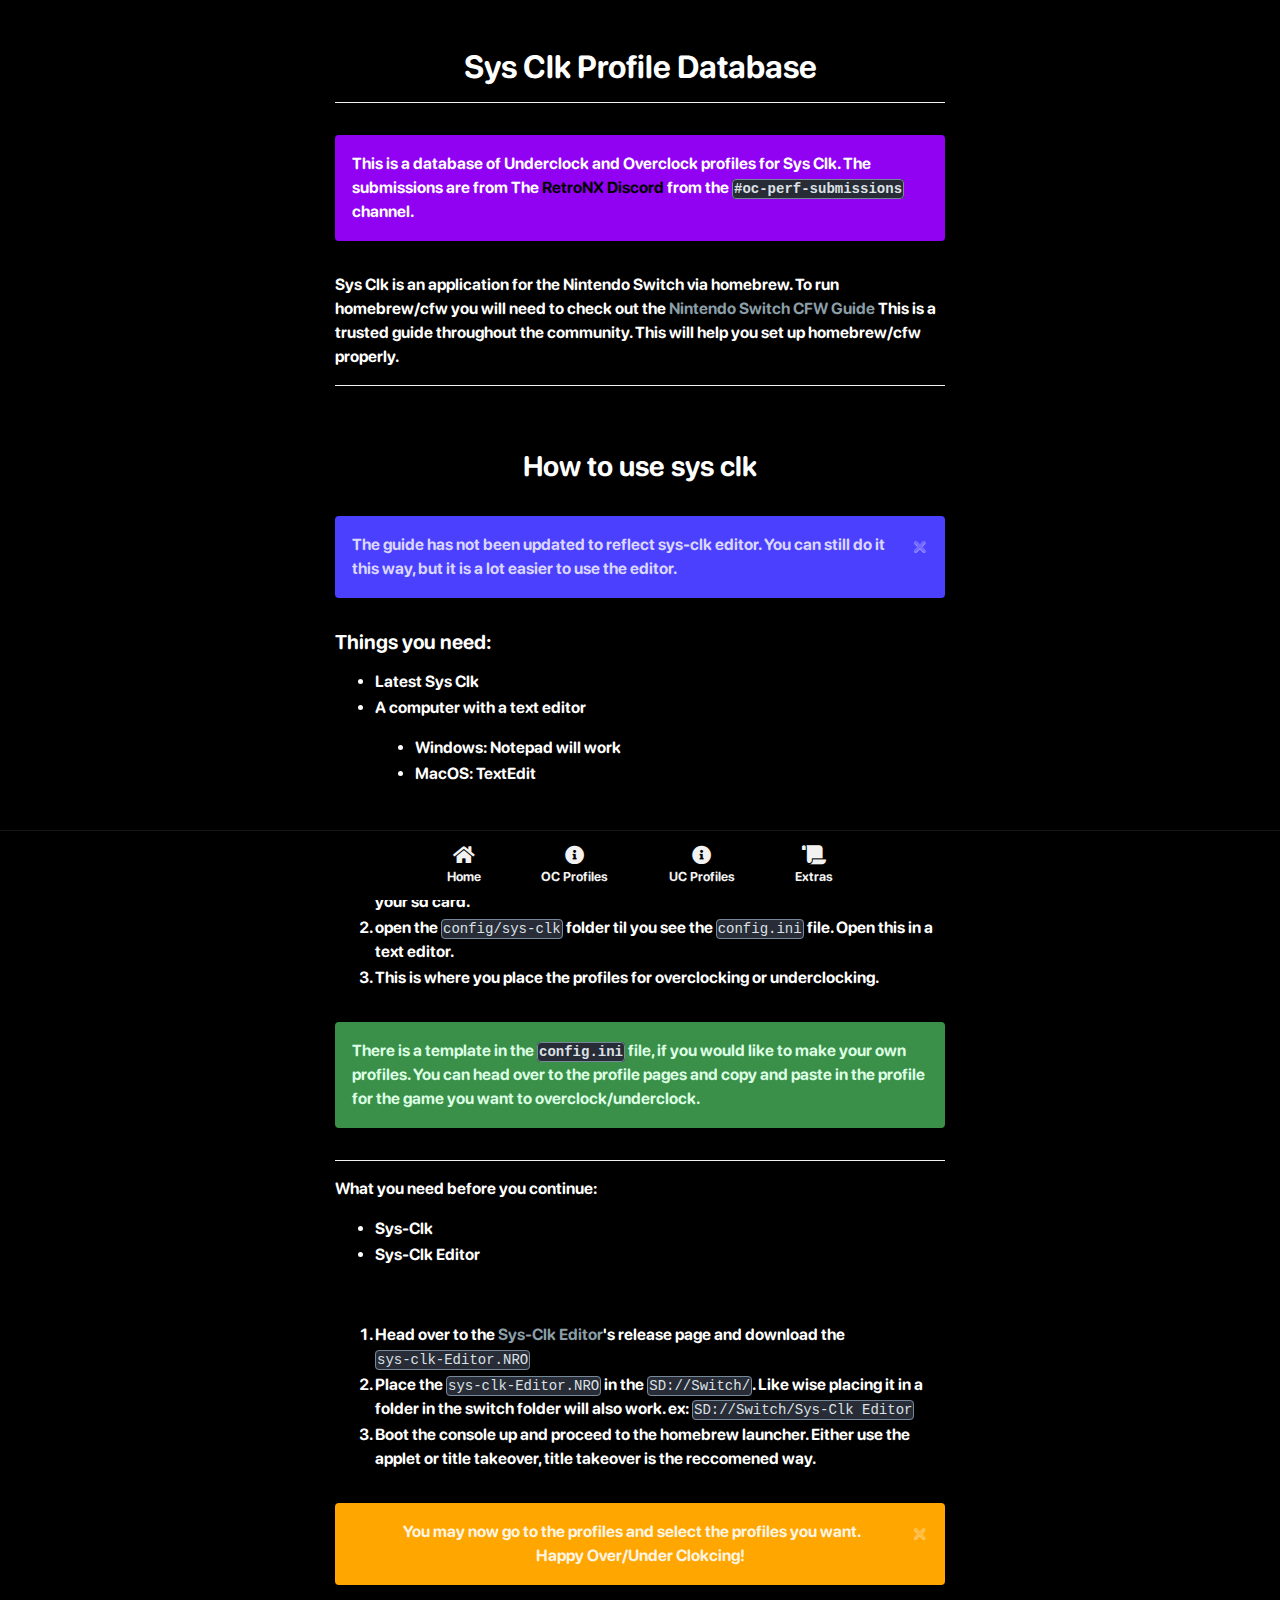
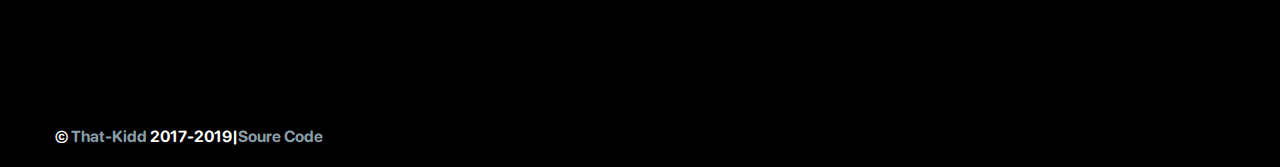
<file: index.html>
<!DOCTYPE html>
<html lang="en" class="csstransforms csstransforms3d csstransitions">
    <head>
        <!--link rel='stylesheet' href='style.css'-->
        <style>
.ul {
    list-style-type: none;
    margin: 0;
    padding: 0;
    overflow: hidden;
    background-color: #333;
}
.li {
    float: left;
}
.li a {
    display: block;
    color: white;
    text-align: center;
    padding: 14px 16px;
    text-decoration: none;
}
.li a:hover {
    background-color: #111;
}
            
</style>

        <meta charset="utf-8">
        <meta name="viewport" src="width=device-width, initial-scale=1, shrink-to-fit=no">
        <title>Sys Clk Database</title>
        <script src="src/js/jquery.min.js"></script>
        <link rel="shortcut icon" href="./src/images/icon.png" type="image/x-icon" />
        <link rel="icon" href="./src/images/icon.png" type="image/x-icon" />
        <script src="src/js/bootstrap.bundle.min.js"></script>
        <link href="https://cdnjs.cloudflare.com/ajax/libs/font-awesome/5.8.2/css/all.css" rel="stylesheet" type="text/css">

        <link href="src/stylesheets/bootstrap.min.css" rel="stylesheet" type="text/css">
        <link href="src/stylesheets/style.css" rel="stylesheet" type="text/css">
        <meta charset="UTF-8">
        <meta name="viewport" content="width=device-width, initial-scale=1.0">

        <meta name="site-name" content="Sys Clk Database">
        <meta name="description" content="Overclock and Underclock profiles for Sys Clk">
        <meta name="keywords" content="#">
        <meta name="author" content="That-Kidd">
    
        <!-- OG Meta Tags-->
        <meta property="og:title" content="Sys Clk DB">
        <meta property="og:description" content="Overclock and Underclock profiles for Sys Clk">        
        <meta property="og:image" src="../src/images/icon.png">
        
    </head>
    <body>   
                
<div class="toolbar">
  <div class="toolbar-item">
      
    <a href="./"><i class="fas fa-home ti"></i>
      <p>Home</p>
    </a>
  </div>
  <div class="toolbar-item">
      
    <a href="./OC/"><i class="fas fa-info-circle ti"></i>
      <p>OC Profiles</p>
    </a>
  </div>
<div class="toolbar-item">
      
    <a href="./UC/"><i class="fas fa-info-circle ti"></i>
      <p>UC Profiles</p>
    </a>
  </div>
  <div class="toolbar-item">
      
    <a href="./extras/"><i class="fas fa-scroll ti"></i>
      <p>Extras</p>
    </a>
  </div>
  
  </div>


        <div class="container-src container-fluid cntr">
            <div class="row">
                <div class="col-lg-3">
                
                  
             
                </div>
                <div class="col-lg-6">
                    <h2 style="text-align: center;" class="mt-5 h2-page-title">Sys Clk Profile Database</h2>
                    <hr>

   
                    <div style=' background-color: #9202f2;  color: white;' class="alert">
                      This is a database of Underclock and Overclock profiles for Sys Clk. The submissions are from The <a style='color: black;' href='https://discordapp.com/invite/GfEqpMa'> RetroNX Discord </a> from the <code>#oc-perf-submissions</code> channel.
                    </div>

                   
              
                      
                      
                      <!--
                      <h1>empty ass header tag</h1>
                      -->
                      <P>
                          Sys Clk is an application for the Nintendo Switch via homebrew. To run homebrew/cfw you will 
                          need to check out the <a href="https://switch.hacks.guide/"> Nintendo Switch CFW Guide</a> This
                          is a trusted guide throughout the community. This will help you set up homebrew/cfw properly.
                    </P>
                    <hr>
                    <br></br>


                    <h3 style="text-align: center;" id="kiddhead">How to use sys clk</h3>
                    <div class="alert blue">
                        <a href="#" class="close" data-dismiss="alert" aria-label="close">&times;</a>
                      The guide has not been updated to reflect sys-clk editor. You can still do it this way, but it is a lot easier to use the editor. 
                    </div>
                    <h4>Things you need:</h4>
                    <ul id='kidd'>
                    <li>Latest <a href='https://github.com/retronx-team/sys-clk/releases'>Sys Clk</a></li>
                    <li>A computer with a text editor</li>
                      <ul>
                        <li>Windows: Notepad will work</li>
                        <li>MacOS: TextEdit</li>
                        <!--
                        <li>Linux: Idfk</li>
                        -->
                      </ul>
                     </ul>
                     
                     <br></br>
                     <P>
                       <ol>
                         <li>
                           Extract the zip and copy over the<code>atmosphere</code> and <code>config</code> folders to the root of your sd card.
                          </li>
                          <li>
                            open the <code>config/sys-clk</code> folder til you see the  <code>config.ini</code> file. Open this in a text editor.
                          </li>
                          <li>
                            This is where you place the profiles for overclocking or underclocking.
                          </li>
                       </ol>
                       <div class="alert green">
                          
                          There is a template in the <code>config.ini</code> file, if you would like to make your own profiles.
                          You can head over to the profile pages and copy and paste in the profile for the game you want to overclock/underclock.
                       </div>
                      
                     </P> 
                    
                   
                      <hr>
                     <!-- <h3>Empty ass header tag</h3> -->
                      <p>What you need before you continue:</p>
                      <ul id='kidd'>
                        <li><a href="https://github.com/retronx-team/sys-clk/releases">Sys-Clk</a></li>
                        <li><a href="https://github.com/SunTheCourier/sys-clk-Editor/releases">Sys-Clk Editor</a></li>
                      </ul>
                      <br />
                      <p>
                        <ol>
                          <li>
                            Head over to the  <a href="https://github.com/SunTheCourier/sys-clk-Editor/releases">Sys-Clk Editor</a>'s release page and download the <code>sys-clk-Editor.NRO</code>
                          </li>
                          <li>
                            Place the <code>sys-clk-Editor.NRO</code> in the <code>SD://Switch/</code>. Like wise placing it in a folder in the switch folder will also work. ex: <code>SD://Switch/Sys-Clk Editor</code>
                          </li>
                          <li>
                            Boot the console up and proceed to the homebrew launcher. Either use the applet or title takeover, title takeover is the reccomened way.
                          </li>
                        </ol>
                      </p>
                      <div style="text-align: center;" class="alert orange">
                          <a href="#" class="close" data-dismiss="alert" aria-label="close">&times;</a>
                        You may now go to the profiles and select the profiles you want.<br> Happy Over/Under Clokcing!
                      </div>
                      <!---
                      <p>Here is a list of other homebrew not related to overclocking:</p>
                      -->
                      
            </div>
            
        </div>
        <div class="footer">
          <ul id='kiddfooter' >
              <li>
                &copy
                <a href='#'>
                   That-Kidd
                  </a>
                   2017-2019 
              </li>
               <li>
                 |
               </li>
              <li>
                <a href='#'>
                   Soure Code
                  </a>
              </li>
          </ul>
          </div>
    </body>
</html>
</file>
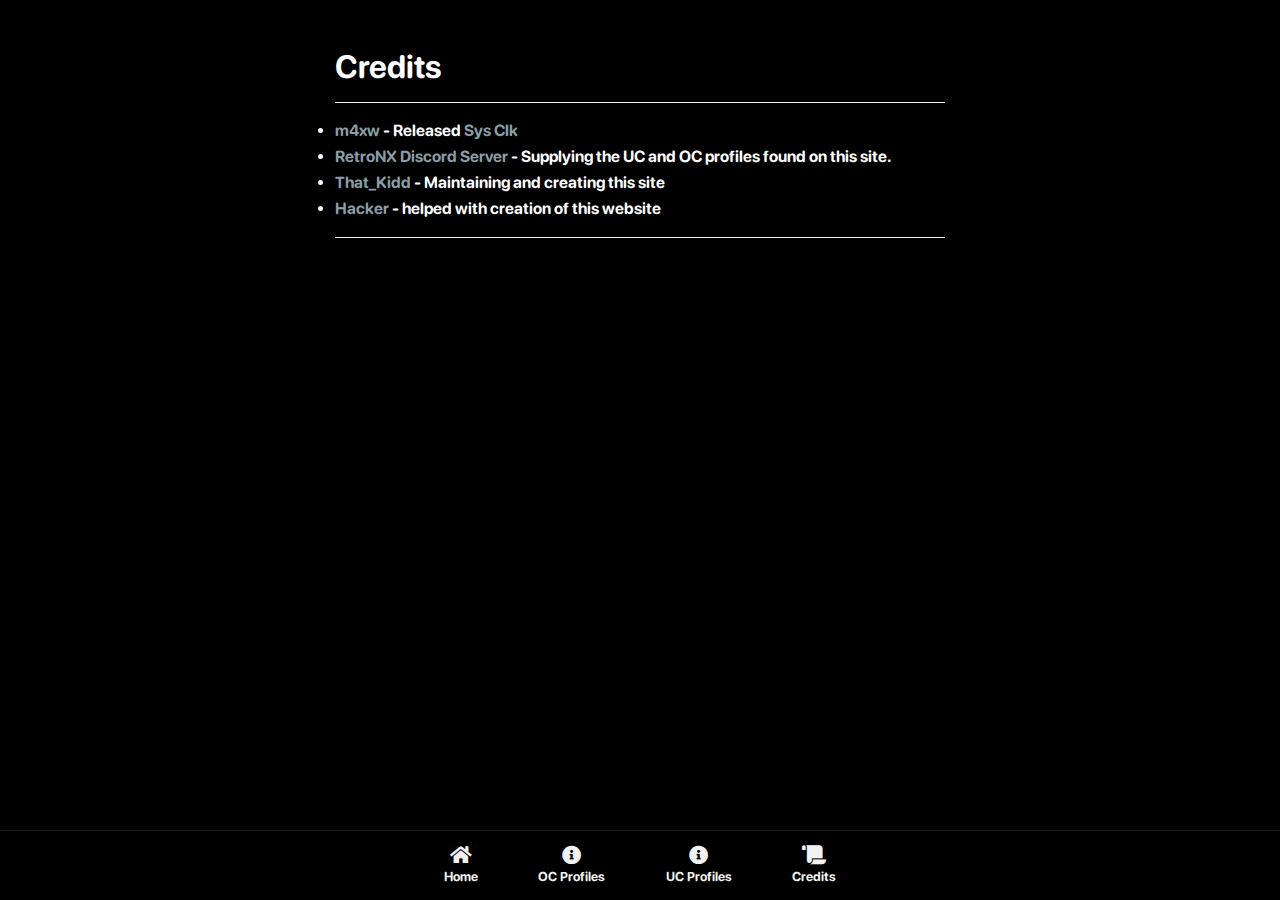
<file: credits/index.html>
<!DOCTYPE html>
<html lang="en" class="csstransforms csstransforms3d csstransitions">
    <head>
        <!--link rel='stylesheet' href='style.css'-->
        <style>
.ul {
    list-style-type: none;
    margin: 0;
    padding: 0;
    overflow: hidden;
    background-color: #333;
}
.li {
    float: left;
}
.li a {
    display: block;
    color: white;
    text-align: center;
    padding: 14px 16px;
    text-decoration: none;
}
.li a:hover {
    background-color: #111;
}
            
</style>

        <meta charset="utf-8">
        <meta name="viewport" src="width=device-width, initial-scale=1, shrink-to-fit=no">
        <title>Sys Clk DB Credits</title>
        <script src="../src/js/jquery.min.js"></script>
        <link rel="shortcut icon" href="../src/images/icon.png" type="image/x-icon" />
        <link rel="icon" href="../src/images/icon.png" type="image/x-icon" />
        <script src="../src/js/bootstrap.bundle.min.js"></script>
        <link href="https://cdnjs.cloudflare.com/ajax/libs/font-awesome/5.8.2/css/all.css" rel="stylesheet" type="text/css">

        <link href="../src/stylesheets/bootstrap.min.css" rel="stylesheet" type="text/css">
        <link href="../src/stylesheets/style.css" rel="stylesheet" type="text/css">
        <meta charset="UTF-8">
        <meta name="viewport" content="width=device-width, initial-scale=1.0">

        <meta name="site-name" content="Sys Clk Database">
        <meta name="description" content="Overclock and Underclock profiles for Sys Clk">
        <meta name="keywords" content="#">
        <meta name="author" content="That-Kidd">
    
        <!-- OG Meta Tags-->
        <meta property="og:title" content="Sys Clk DB>
        <meta property="og:description" content="Overclock and Underclock profiles for Sys Clk">        
        <meta property="og:image" src="../src/images/icon.png">
        
    </head>
    <body>                 
<div class="toolbar">
  <div class="toolbar-item">
      
    <a href="../"><i class="fas fa-home ti"></i>
      <p>Home</p>
    </a>
  </div>
  <div class="toolbar-item">
      
    <a href="../OC/"><i class="fas fa-info-circle ti"></i>
      <p>OC Profiles</p>
    </a>
  </div>
<div class="toolbar-item">
      
    <a href="../UC/"><i class="fas fa-info-circle ti"></i>
      <p>UC Profiles</p>
    </a>
  </div>
  <div class="toolbar-item">
      
    <a href="../credits/"><i class="fas fa-scroll ti"></i>
      <p>Credits</p>
    </a>
  </div>
  
  </div>
        <div class="container-src container-fluid cntr">
            <div class="row">
                <div class="col-lg-3">
                
                  
             
                </div>
                <div class="col-lg-6">
                    <h2 class="mt-5 h2-page-title">Credits</h2>
                    <hr>
       
       <li><a href='https://github.com/m4xw'>m4xw</a> - Released <a href='https://github.com/retronx-team/sys-clk'>Sys Clk</a> </li>
       <li> <a href='https://discordapp.com/invite/GfEqpMa'>RetroNX Discord Server</a> - Supplying the UC and OC profiles found on this site. <?li>
       <li><a href='https://github.com/that-kidd'> That_Kidd</a> - Maintaining and creating this site </li>
        <li><a href='https://github.com/The-Hacker894'> Hacker </a> - helped with creation of this website  </li>
                    
              
                      
                      <hr>
                     
                      
            </div>
            
        </div>
    </body>
</html>
</file>
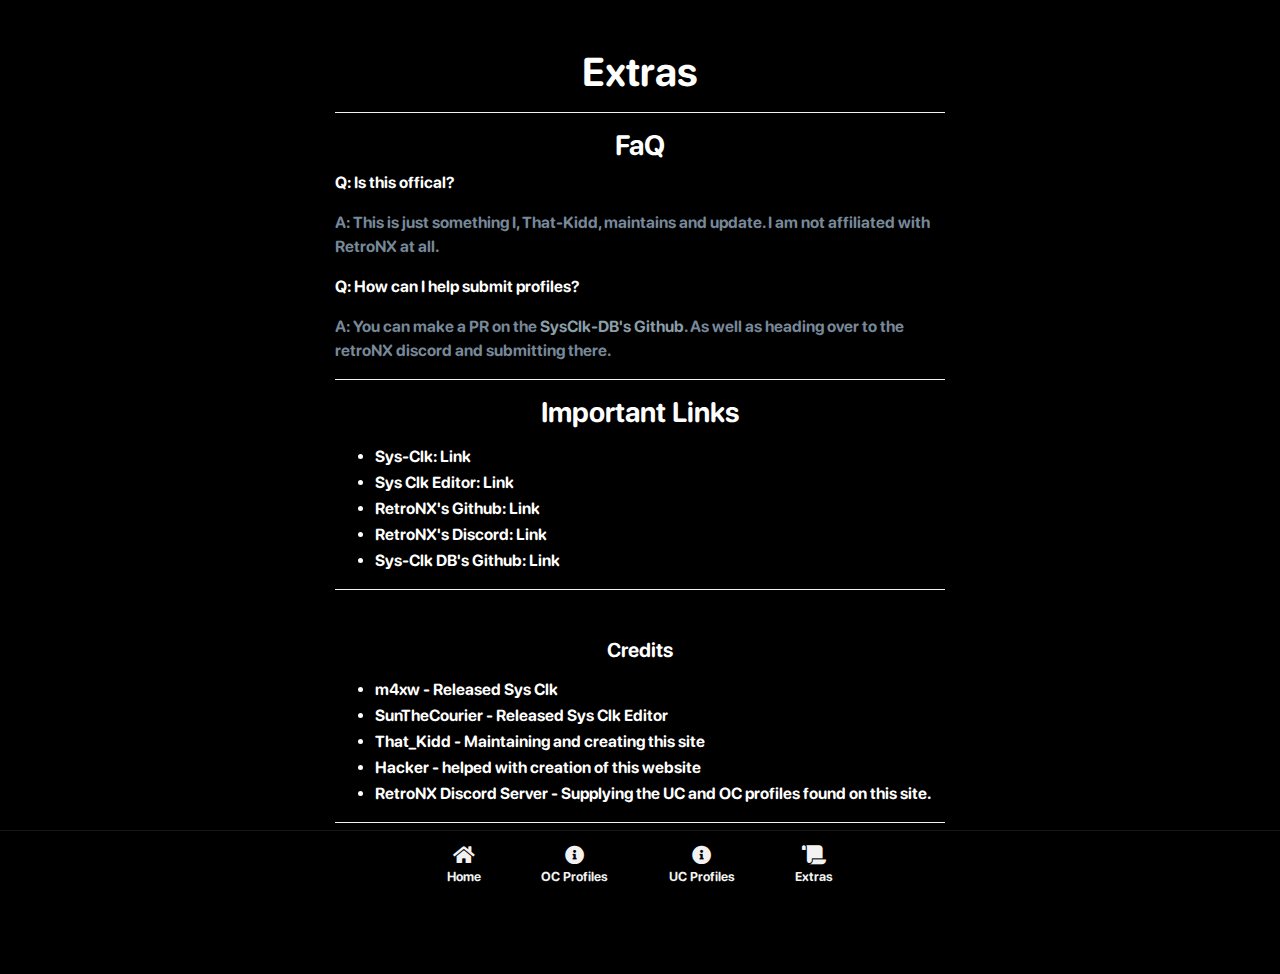
<file: extras/index.html>
<!DOCTYPE html>
<html lang="en" class="csstransforms csstransforms3d csstransitions">
    <head>
        <!--link rel='stylesheet' href='style.css'-->
        <style>
.ul {
    list-style-type: none;
    margin: 0;
    padding: 0;
    overflow: hidden;
    background-color: #333;
}
.li {
    float: left;
}
.li a {
    display: block;
    color: white;
    text-align: center;
    padding: 14px 16px;
    text-decoration: none;
}
.li a:hover {
    background-color: #111;
}
            
</style>

        <meta charset="utf-8">
        <meta name="viewport" src="width=device-width, initial-scale=1, shrink-to-fit=no">
        <title>Sys Clk DB Extras</title>
        <script src="../src/js/jquery.min.js"></script>
        <link rel="shortcut icon" href="../src/images/icon.png" type="image/x-icon" />
        <link rel="icon" href="../src/images/icon.png" type="image/x-icon" />
        <script src="../src/js/bootstrap.bundle.min.js"></script>
        <link href="https://cdnjs.cloudflare.com/ajax/libs/font-awesome/5.8.2/css/all.css" rel="stylesheet" type="text/css">

        <link href="../src/stylesheets/bootstrap.min.css" rel="stylesheet" type="text/css">
        <link href="../src/stylesheets/style.css" rel="stylesheet" type="text/css">
        <meta charset="UTF-8">
        <meta name="viewport" content="width=device-width, initial-scale=1.0">

        <meta name="site-name" content="Sys Clk Database">
        <meta name="description" content="Overclock and Underclock profiles for Sys Clk">
        <meta name="keywords" content="#">
        <meta name="author" content="That-Kidd">
    
        <!-- OG Meta Tags-->
        <meta property="og:title" content="Sys Clk DB"/>
        <meta property="og:description" content="Overclock and Underclock profiles for Sys Clk"/>        
        <meta property="og:image" src="../src/images/icon.png">
        
    </head>
    <body>                 
<div class="toolbar">
  <div class="toolbar-item">
      
    <a href="../"><i class="fas fa-home ti"></i>
      <p>Home</p>
    </a>
  </div>
  <div class="toolbar-item">
      
    <a href="../OC/"><i class="fas fa-info-circle ti"></i>
      <p>OC Profiles</p>
    </a>
  </div>
<div class="toolbar-item">
      
    <a href="../UC/"><i class="fas fa-info-circle ti"></i>
      <p>UC Profiles</p>
    </a>
  </div>
  <div class="toolbar-item">
      
    <a href="../extras/"><i class="fas fa-scroll ti"></i>
      <p>Extras</p>
    </a>
  </div>
  
  </div>
        <div class="container-src container-fluid cntr">
            <div class="row">
                <div class="col-lg-3">
                
                  
             
                </div>
               
                
                <div class="col-lg-6">
                    <h1 style='text-align: center;' class="mt-5 h2-page-title">Extras</h1>
                    <hr>
                    <h3 style='text-align: center;'>FaQ</h3>
                    

                    <p>Q: Is this offical?</p>
                    <p style='color: lightslategrey;'>A: This is just something I, That-Kidd, maintains and update. I am not affiliated with RetroNX at all.</p>

                    <p>Q: How can I help submit profiles? </p>
                    <p style='color: lightslategrey;'>A: You can make a PR on the <a style='color: solid black;' href='https://github.com/That-Kidd/sysclk-db/pulls'>SysClk-DB's Github</a>. As well as heading over to the retroNX discord and submitting there.</p>
                  <!-- for future expanding of FaQ
                    <p>Q: </p>
                    <p>A: </p>

                    <p>Q: </p>
                    <p>A: </p>

                    <p>Q: </p>
                    <p>A: </p>
                  -->
                    <hr>
                    <h3 style='text-align: center;'> Important Links</h3>
                    
                    <ul id='kidd'>
                      <li>Sys-Clk: <a href='https://github.com/retronx-team/sys-clk'>Link</a></li>
                      <li>Sys Clk Editor: <a href='https://github.com/SunTheCourier/sys-clk-Editor/releases'>Link</a></li>
                      <li>RetroNX's Github: <a href='https://github.com/retronx-team'>Link</a></li>
                      <li>RetroNX's Discord: <a href='https://discordapp.com/invite/GfEqpMa'>Link</a></li>
                      <li>Sys-Clk DB's Github: <a href='https://github.com/That-Kidd/sysclk-db'>Link</a></li>
                    </ul>
                    <hr>
                    <h4 style='text-align: center;' class="mt-5 h4-page-title">Credits</h4>
                    
                    <ul id='kidd'>
                      <li><a href='https://github.com/m4xw'>m4xw</a> - Released <a href='https://github.com/retronx-team/sys-clk'>Sys Clk</a> </li>
                      <li><a href='https://github.com/SunTheCourier'> SunTheCourier</a> - Released<a href="https://github.com/SunTheCourier/sys-clk-Editor/releases"> Sys Clk Editor</a></li>
                      <li><a href='https://github.com/that-kidd'> That_Kidd</a> - Maintaining and creating this site </li>
                      <li><a href='https://github.com/The-Hacker894'> Hacker </a> - helped with creation of this website  </li>
                      <li> <a href='https://discordapp.com/invite/GfEqpMa'>RetroNX Discord Server</a> - Supplying the UC and OC profiles found on this site. </li>
                    </ul>
                    
              
                      
                      <hr>
                      

                     
                      
            </div>
            
        </div>
    </body>
</html>
</file>
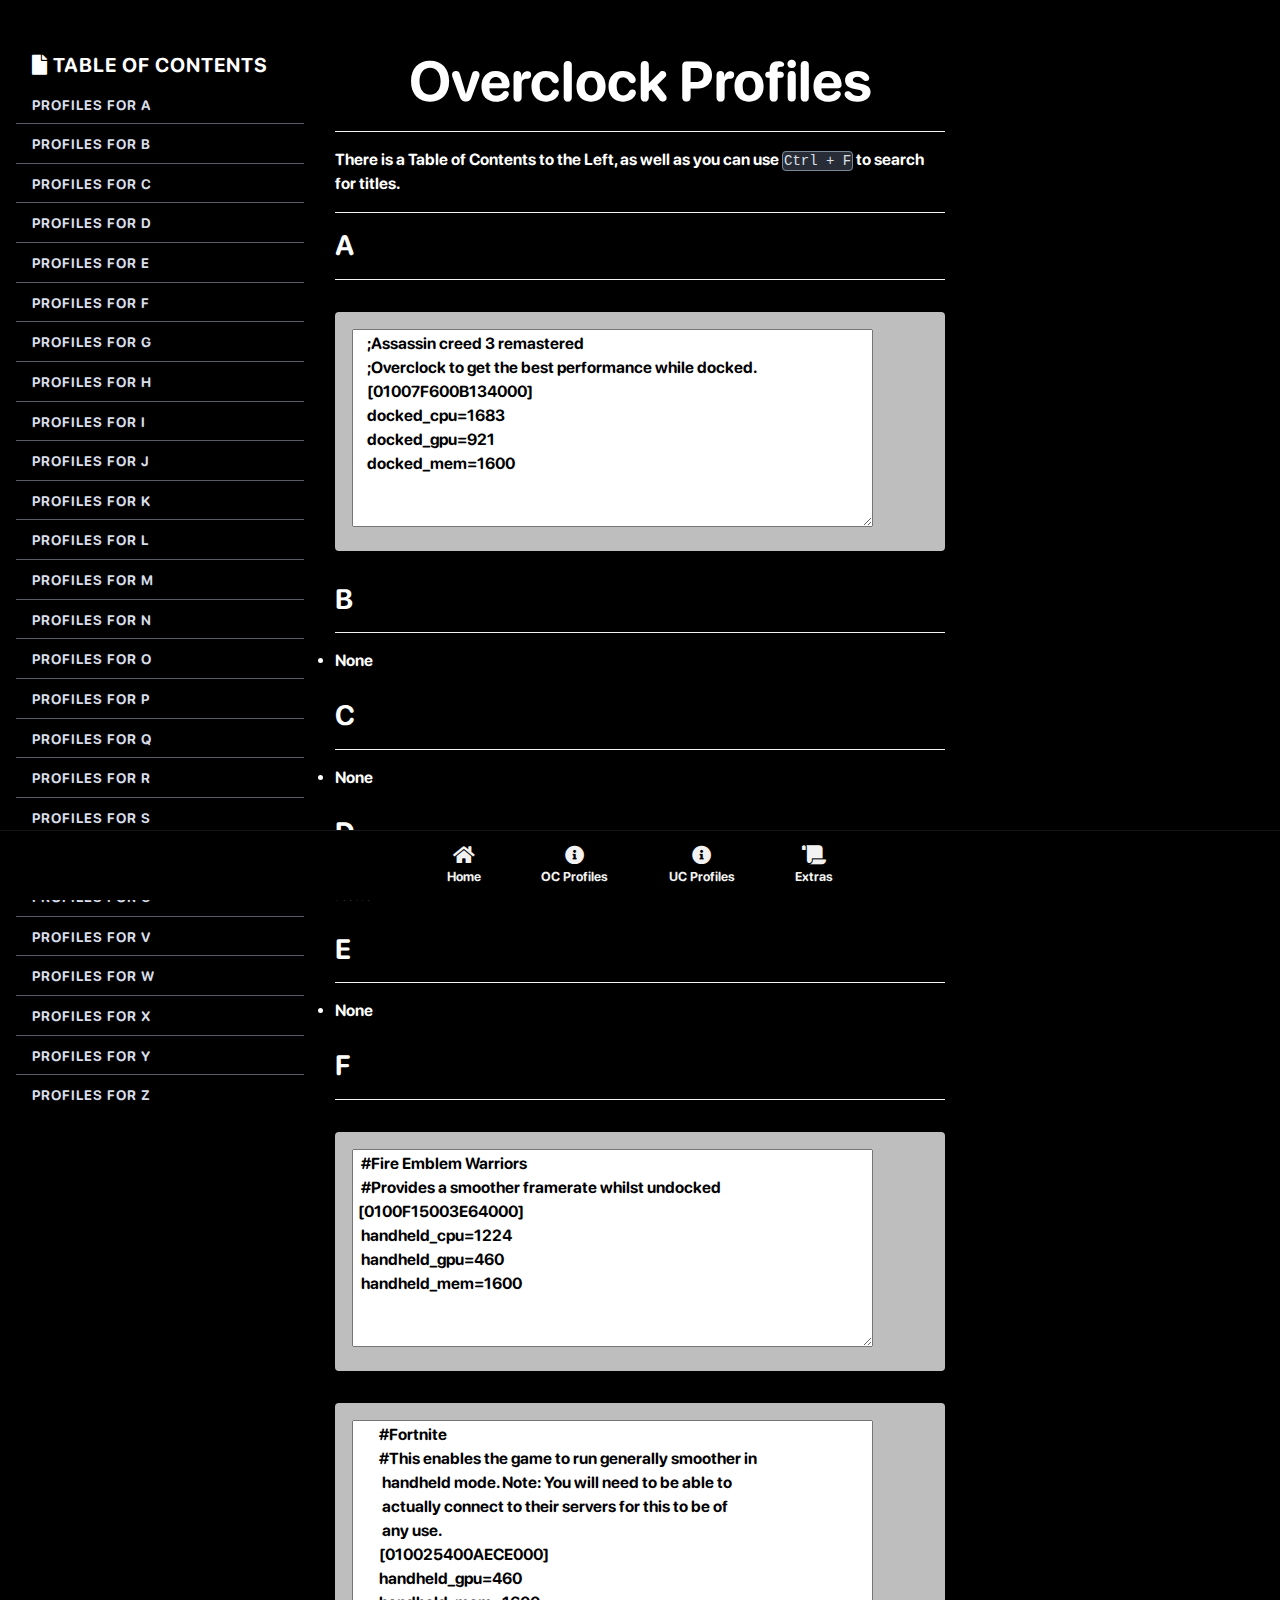
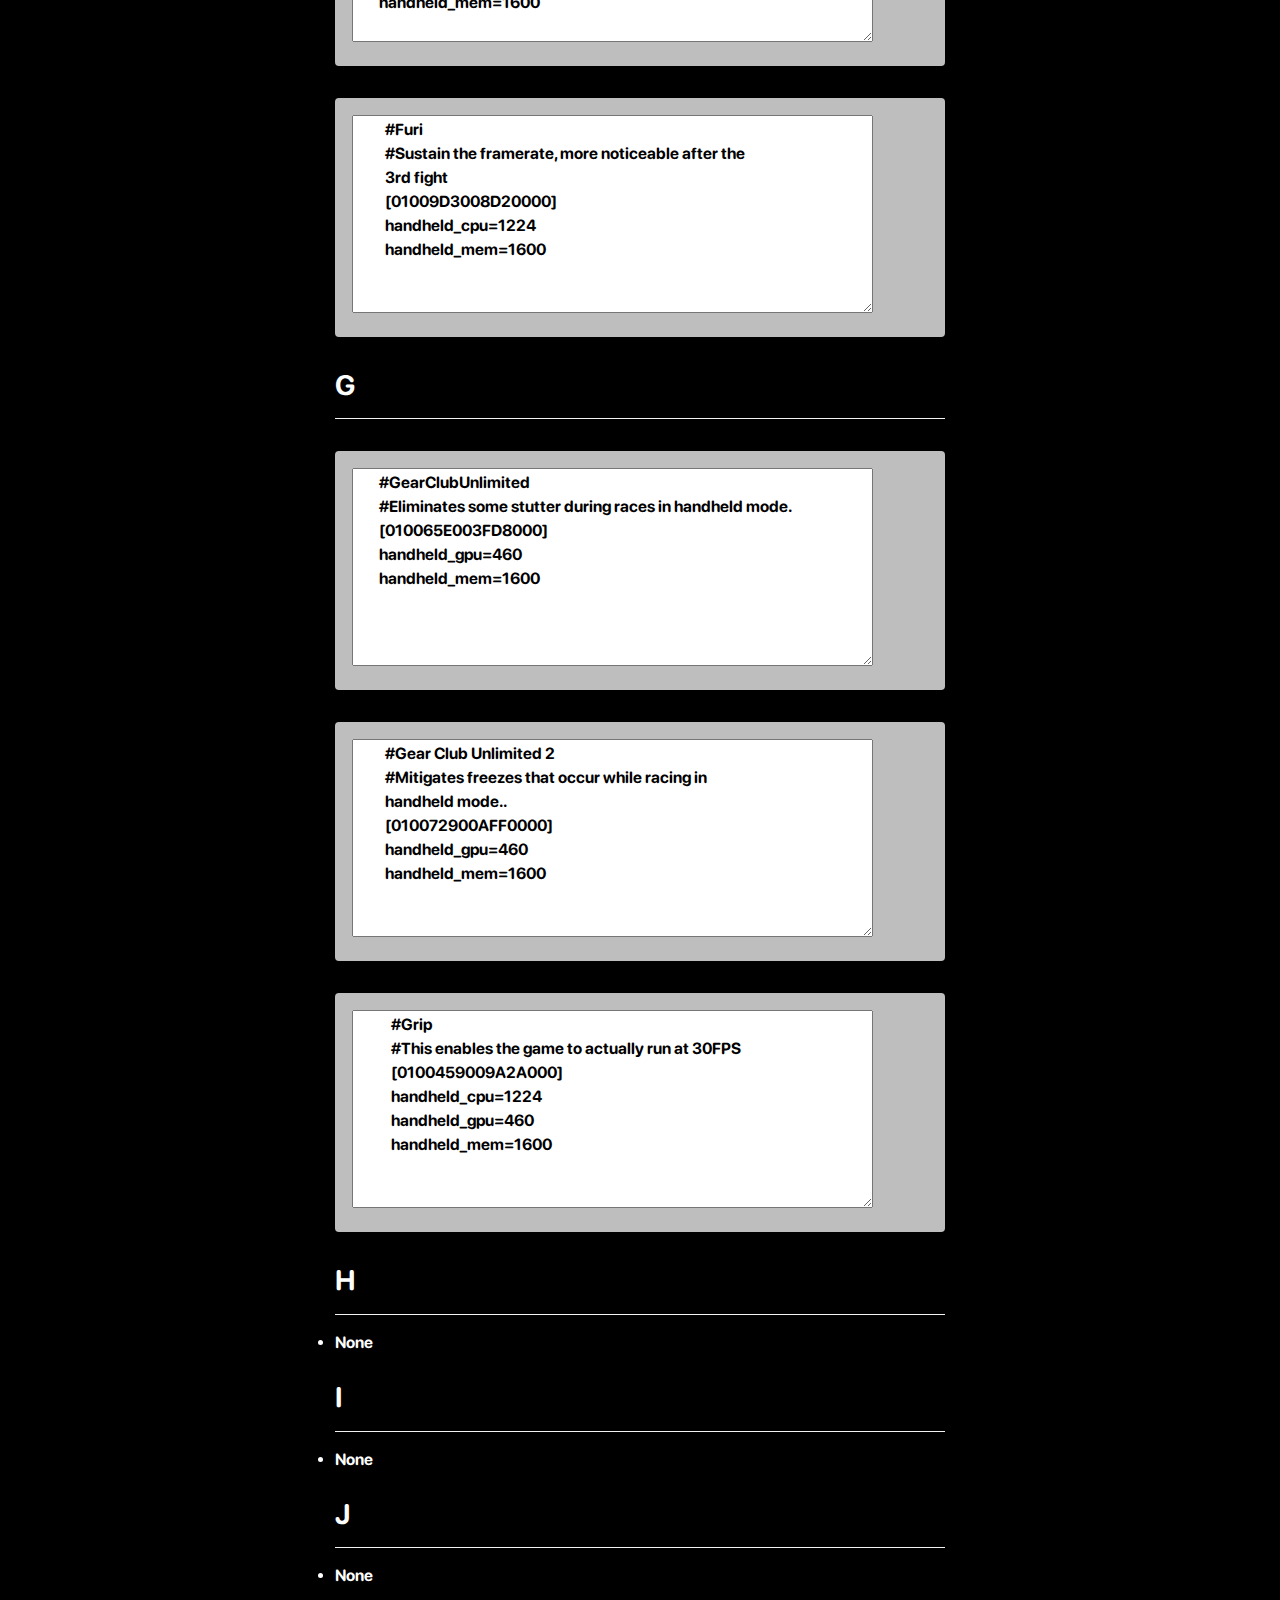
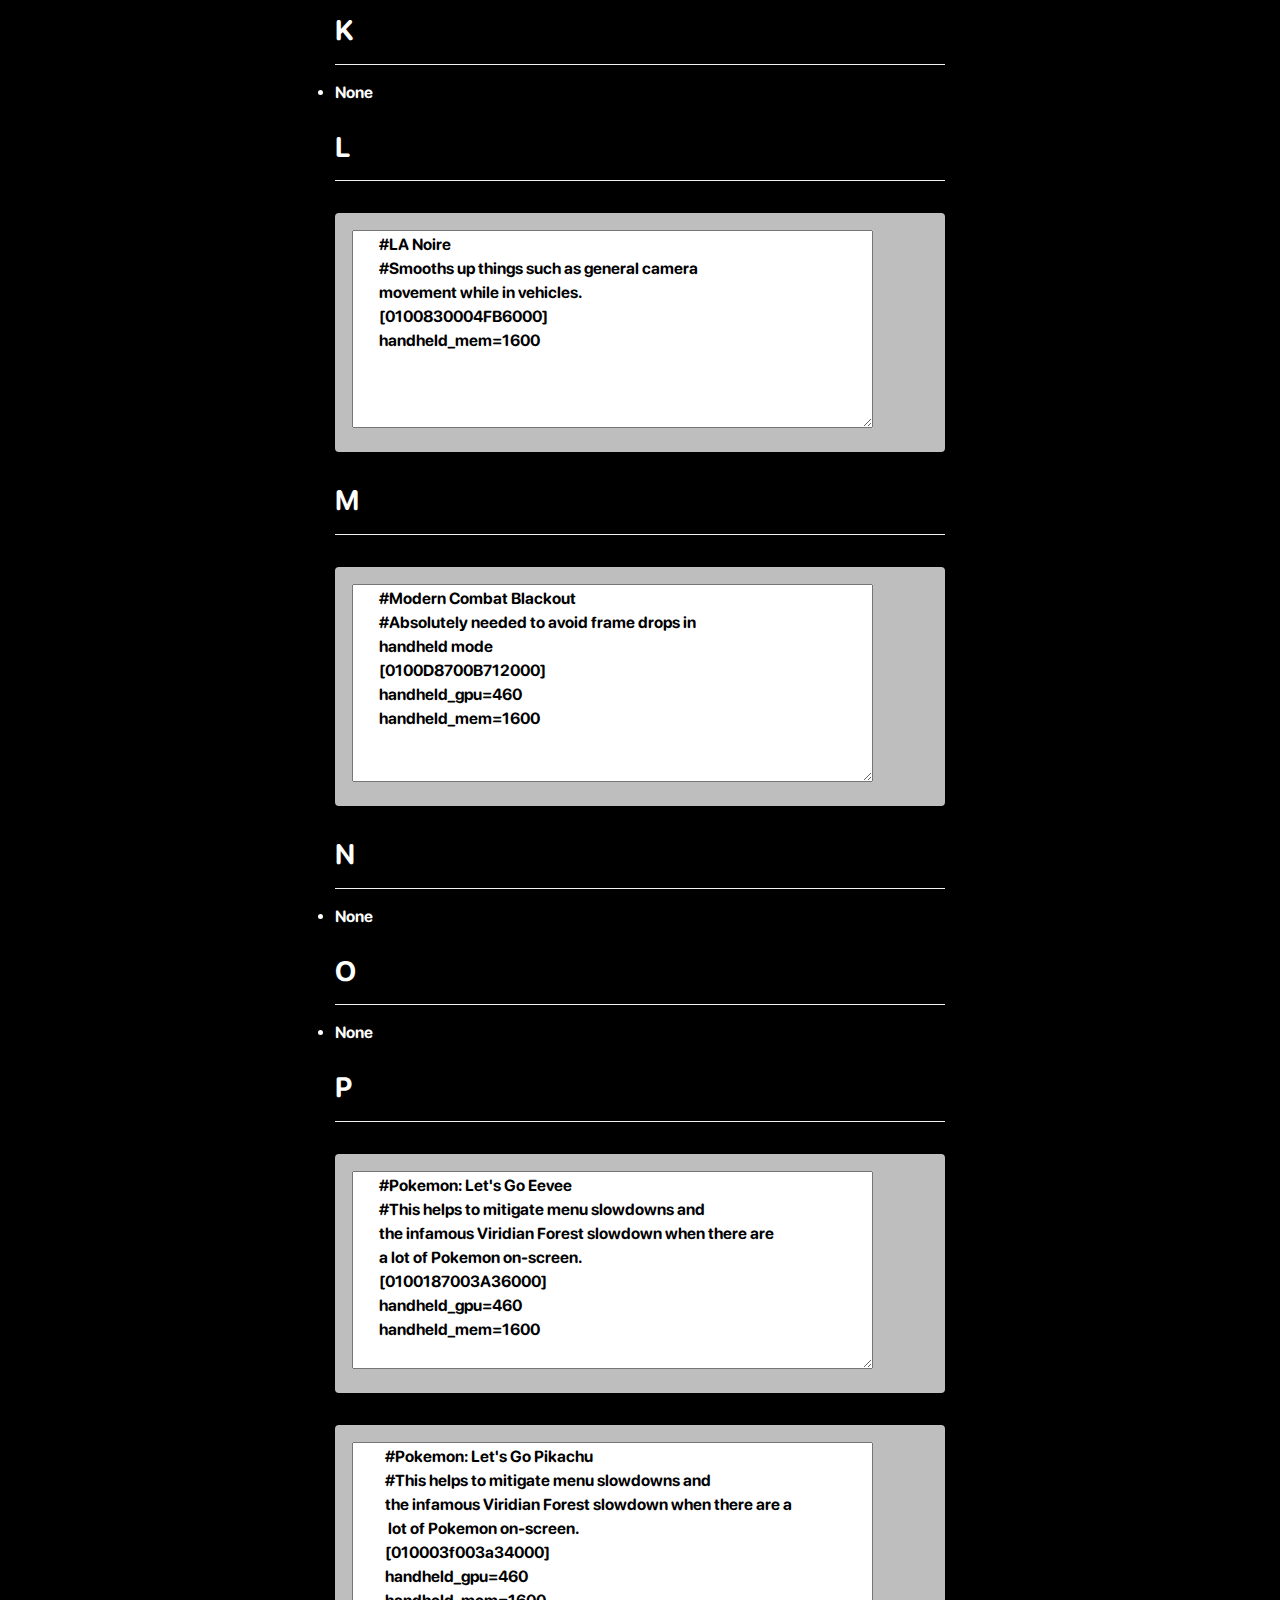
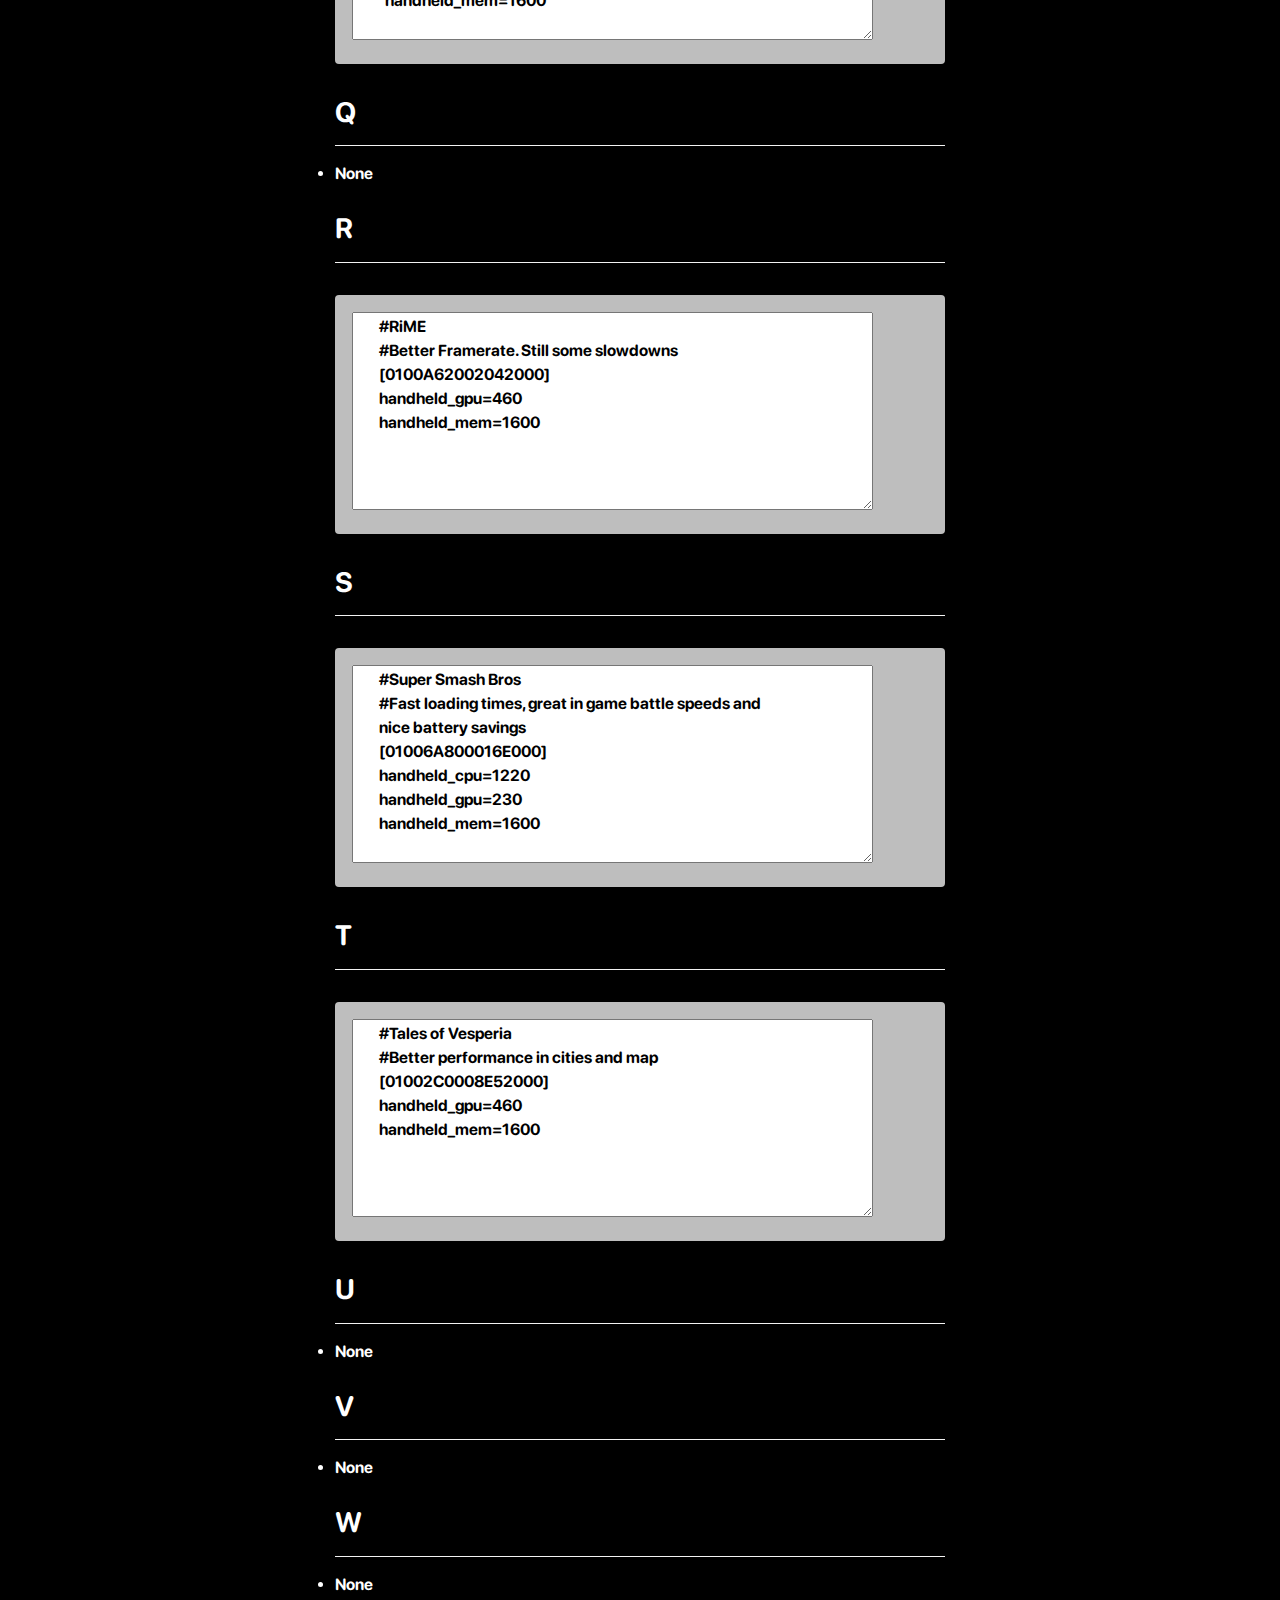
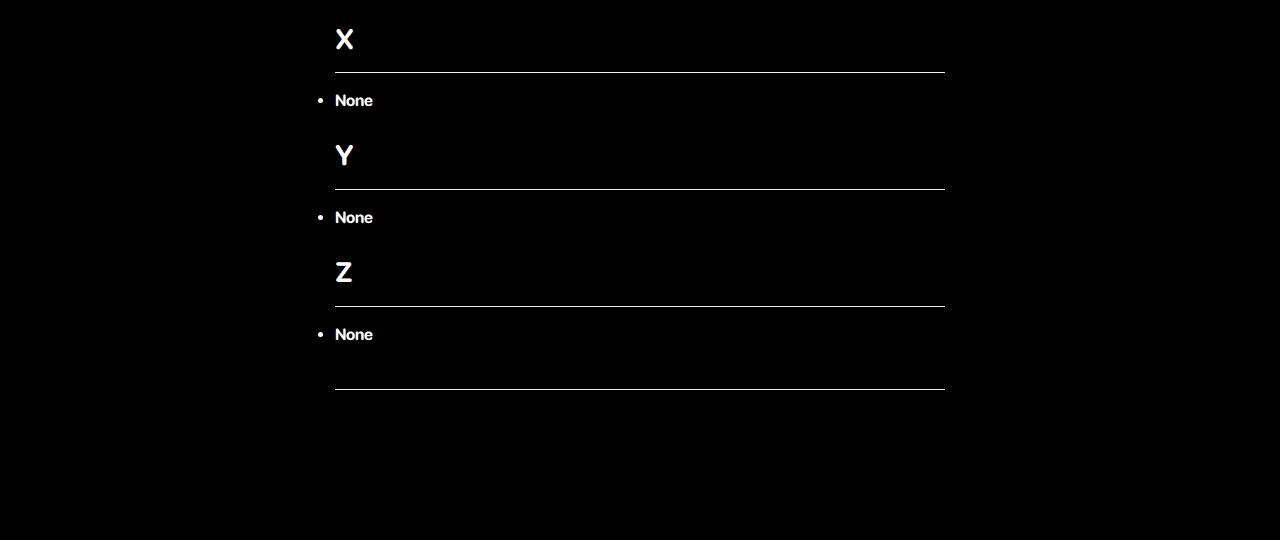
<file: OC/index.html>
<!DOCTYPE html>
<html lang="en">
    <head>
        <style>
.ul {
    list-style-type: none;
    margin: 0;
    padding: 0;
    overflow: hidden;
    background-color: #333;
}
.li {
    float: left;
}
.li a {
    display: block;
    color: white;
    text-align: center;
    padding: 14px 16px;
    text-decoration: none;
}
.li a:hover {
    background-color: #121;
}
table {
    margin-bottom: 5%;
}
            
</style>
<link href="../src/stylesheets/bootstrap.min.css" rel="stylesheet" type="text/css">
<link href="../src/stylesheets/style.css" rel="stylesheet" type="text/css">


        <meta charset="utf-8">
        <meta name="viewport" src="width=device-width, initial-scale=1, shrink-to-fit=no">
        <title>Overclock Profiles</title>
        <script src="../src/js/jquery.min.js"></script>
        <link href="https://cdnjs.cloudflare.com/ajax/libs/font-awesome/5.8.2/css/all.css" rel="stylesheet" type="text/css">

        <link rel="shortcut icon" href="../src/images/icon.png" type="image/x-icon" />
        <link rel="icon" href="../src/images/icon.png" type="image/x-icon" />
        <script src="../src/js/bootstrap.bundle.min.js"></script>
        <script src="../src/js/main.js"></script>
        <link href="../src/stylesheets/bootstrap.min.css" rel="stylesheet" type="text/css">
        <link href="../src/stylesheets/style.css" rel="stylesheet" type="text/css">
                
        <meta name="site-name" content="Sys Clk Database">
        <meta name="description" content="Overclock and Underclock profiles for Sys Clk">
        <meta name="keywords" content="#">
        <meta name="author" content="That-Kidd">
    
        <!-- OG Meta Tags-->
        <meta property="og:title" content="Sys Clk DB">
        <meta property="og:description" content="Overclock and Underclock profiles for Sys Clk">        
        <meta property="og:image" src="./src/images/icon.png">

    </head>
    <body>
           <div class="toolbar">
  <div class="toolbar-item">
      
    <a href="../"><i class="fas fa-home ti"></i>
      <p>Home</p>
    </a>
  </div>
  <div class="toolbar-item">
      
    <a href="../OC/"><i class="fas fas fa-info-circle ti"></i>
      <p>OC Profiles</p>
    </a>
  </div>
<div class="toolbar-item">
      
    <a href="../UC/"><i class="fas fas fa-info-circle ti"></i>
      <p>UC Profiles</p>
    </a>
  </div>
  <div class="toolbar-item">
      
    <a href="../extras/"><i class="fas fa-scroll ti"></i>
      <p>Extras</p>
    </a>
  </div>
  
  </div>
                    
        <div class="container-src container-fluid cntr">
            <div class="row">
              <div class="col-lg-3">
                <aside class="sidebar__right">
                    <nav class="toc">
                        <header><h4 class="nav__title"><i class="fas fa-file"></i> Table of Contents</h4></header>
                    <ul class="toc__menu" id="markdown-toc">
                   <li><a href="#A" id="markdown-toc-version-table">Profiles for A </a></li>
<li><a href="#B" id="markdown-toc-version-table">Profiles for B</a></li>
<li><a href="#C" id="markdown-toc-version-table">Profiles for C</a></li>
<li><a href="#D" id="markdown-toc-version-table">Profiles for D </a></li>
<li><a href="#E" id="markdown-toc-version-table">Profiles for E </a></li>
<li><a href="#F" id="markdown-toc-version-table">Profiles for F </a></li>
<li><a href="#G" id="markdown-toc-version-table">Profiles for G </a></li>
<li><a href="#H" id="markdown-toc-version-table">Profiles for H </a></li>
<li><a href="#I" id="markdown-toc-version-table">Profiles for I </a></li>
<li><a href="#J" id="markdown-toc-version-table">Profiles for J </a></li>
<li><a href="#K" id="markdown-toc-version-table">Profiles for K</a></li>
<li><a href="#L" id="markdown-toc-version-table">Profiles for L </a></li>
<li><a href="#M" id="markdown-toc-version-table">Profiles for M </a></li>
<li><a href="#N" id="markdown-toc-version-table">Profiles for N </a></li>
<li><a href="#O" id="markdown-toc-version-table">Profiles for O</a></li>
<li><a href="#P" id="markdown-toc-version-table">Profiles for P </a></li>
<li><a href="#Q" id="markdown-toc-version-table">Profiles for Q</a></li>
<li><a href="#R" id="markdown-toc-version-table">Profiles for R</a></li>
<li><a href="#S" id="markdown-toc-version-table">Profiles for S </a></li>
<li><a href="#T" id="markdown-toc-version-table">Profiles for T </a></li>
<li><a href="#U" id="markdown-toc-version-table">Profiles for U</a></li>
<li><a href="#V" id="markdown-toc-version-table">Profiles for V </a></li>
<li><a href="#W" id="markdown-toc-version-table">Profiles for W</a></li>
<li><a href="#X" id="markdown-toc-version-table">Profiles for X </a></li>
<li><a href="#Y" id="markdown-toc-version-table">Profiles for Y</a></li>
<li><a href="#Z" id="markdown-toc-version-table">Profiles for Z </a></li>

                    </ul>
                      </nav>
                    </aside>
                    </div>
                <div class="col-lg-6">
                    <h1 class="mt-5 h1-page-title" style="text-align:center;">Overclock Profiles</h1>
                    <hr>
                    <p> There is a Table of Contents to the Left, as well as you can use <code>Ctrl + F</code> to search for titles. <!--There is also a master list at the bottom of the page.--></p>
                    <hr>
<h3 id='A'>A</h3>
<hr>
<div class="alert white">
  <textarea readonly rows="8" cols="50">
    ;Assassin creed 3 remastered 
    ;Overclock to get the best performance while docked. 
    [01007F600B134000]
    docked_cpu=1683
    docked_gpu=921
    docked_mem=1600
  </textarea>
</div>
<h3 id='B'>B</h3>
<hr>
<li>None</li>
<br/>
<h3 id='C'>C</h3>
<hr>
<li>None</li>
<br/>
<h3 id='D'>D</h3>
<hr>
<li>None</li>
<br/>
<h3 id='E'>E</h3>
<hr>
<li>None</li>
<br/>
<h3 id='F'>F</h3>
<hr>
<div class="alert white">
  <textarea readonly rows="8" cols="50">
  #Fire Emblem Warriors 
  #Provides a smoother framerate whilst undocked 
 [0100F15003E64000]
  handheld_cpu=1224
  handheld_gpu=460
  handheld_mem=1600
  </textarea>
</div>
<div class="alert white">
    <textarea readonly rows="9" cols="50">
        #Fortnite
        #This enables the game to run generally smoother in
         handheld mode. Note: You will need to be able to 
         actually connect to their servers for this to be of 
         any use.
        [010025400AECE000]
        handheld_gpu=460
        handheld_mem=1600
    </textarea>
  </div>
  <div class="alert white">
      <textarea readonly rows="8" cols="50">
          #Furi
          #Sustain the framerate, more noticeable after the 
          3rd fight
          [01009D3008D20000]
          handheld_cpu=1224
          handheld_mem=1600
      </textarea>
    </div>


  
    
      
<h3 id='G'>G</h3>
<hr>
<div class="alert white">
    <textarea readonly rows="8" cols="50">
        #GearClubUnlimited
        #Eliminates some stutter during races in handheld mode.
        [010065E003FD8000]
        handheld_gpu=460
        handheld_mem=1600
    </textarea>
  </div>
<div class="alert white">
      <textarea readonly rows="8" cols="50">
          #Gear Club Unlimited 2
          #Mitigates freezes that occur while racing in 
          handheld mode..
          [010072900AFF0000]
          handheld_gpu=460
          handheld_mem=1600
      </textarea>
    </div>
<div class="alert white">
        <textarea readonly rows="8" cols="50">
            #Grip
            #This enables the game to actually run at 30FPS
            [0100459009A2A000]
            handheld_cpu=1224
            handheld_gpu=460
            handheld_mem=1600
        </textarea>
      </div>

<h3 id='H'>H</h3>
<hr>
<li>None</li>
<br/>
<h3 id='I'>I</h3>
<hr>
<li>None</li>
<br/>
<h3 id='J'>J</h3>
<hr>
<li>None</li>
<br/>
<h3 id='K'>K</h3>
<hr>
<li>None</li>
<br/>
<h3 id='L'>L</h3>
<hr>
<div class="alert white">
    <textarea readonly rows="8" cols="50">
        #LA Noire
        #Smooths up things such as general camera 
        movement while in vehicles.
        [0100830004FB6000]
        handheld_mem=1600
    </textarea>
  </div>
<h3 id='M'>M</h3>
<hr>
<div class="alert white">
    <textarea readonly rows="8" cols="50">
        #Modern Combat Blackout
        #Absolutely needed to avoid frame drops in 
        handheld mode
        [0100D8700B712000]
        handheld_gpu=460
        handheld_mem=1600
    </textarea>
  </div>
<h3 id='N'>N</h3>
<hr>
<li>None</li>
<br/>
<h3 id='O'>O</h3>
<hr>
<li>None</li>
<br/>
<h3 id='P'>P</h3>
<hr>
<div class="alert white">
    <textarea readonly rows="8" cols="50">
        #Pokemon: Let's Go Eevee
        #This helps to mitigate menu slowdowns and 
        the infamous Viridian Forest slowdown when there are 
        a lot of Pokemon on-screen.
        [0100187003A36000]
        handheld_gpu=460
        handheld_mem=1600
    </textarea>
  </div>
<div class="alert white">
      <textarea readonly rows="8" cols="50">
          #Pokemon: Let's Go Pikachu
          #This helps to mitigate menu slowdowns and 
          the infamous Viridian Forest slowdown when there are a
           lot of Pokemon on-screen.
          [010003f003a34000]
          handheld_gpu=460
          handheld_mem=1600
      </textarea>
    </div>
<h3 id='Q'>Q</h3>
<hr>
<li>None</li>
<br/>
<h3 id='R'>R</h3>
<hr>
<div class="alert white">
    <textarea readonly rows="8" cols="50">
        #RiME
        #Better Framerate. Still some slowdowns
        [0100A62002042000]
        handheld_gpu=460
        handheld_mem=1600
    </textarea>
  </div>
<h3 id='S'>S</h3>
<hr>
<div class="alert white">
    <textarea readonly rows="8" cols="50">
        #Super Smash Bros
        #Fast loading times, great in game battle speeds and 
        nice battery savings
        [01006A800016E000]
        handheld_cpu=1220
        handheld_gpu=230
        handheld_mem=1600
    </textarea>
  </div>
<h3 id='T'>T</h3>
<hr>
<div class="alert white">
    <textarea readonly rows="8" cols="50">
        #Tales of Vesperia
        #Better performance in cities and map
        [01002C0008E52000]
        handheld_gpu=460
        handheld_mem=1600
    </textarea>
  </div>
<h3 id='U'>U</h3>
<hr>
<li>None</li>
<br/>
<h3 id='V'>V</h3>
<hr>
<li>None</li>
<br/>
<h3 id='w'>W</h3>
<hr>
<li>None</li>
<br/>
<h3 id='X'>X</h3>
<hr>
<li>None</li>
<br/>
<h3 id='Y'>Y</h3>
<hr>
<li>None</li>
<br/>
<h3 id='Z'>Z</h3>
<hr>
<li>None</li>
<br/>
<hr>
<!-- Will add this when both OC and UC master lists are done. Probably will release them together.
<p> You can grab the master list <a href='#'>here</a>.</p>
-->
                   

            </div>
        </div>
    </body>
</html>
</file>
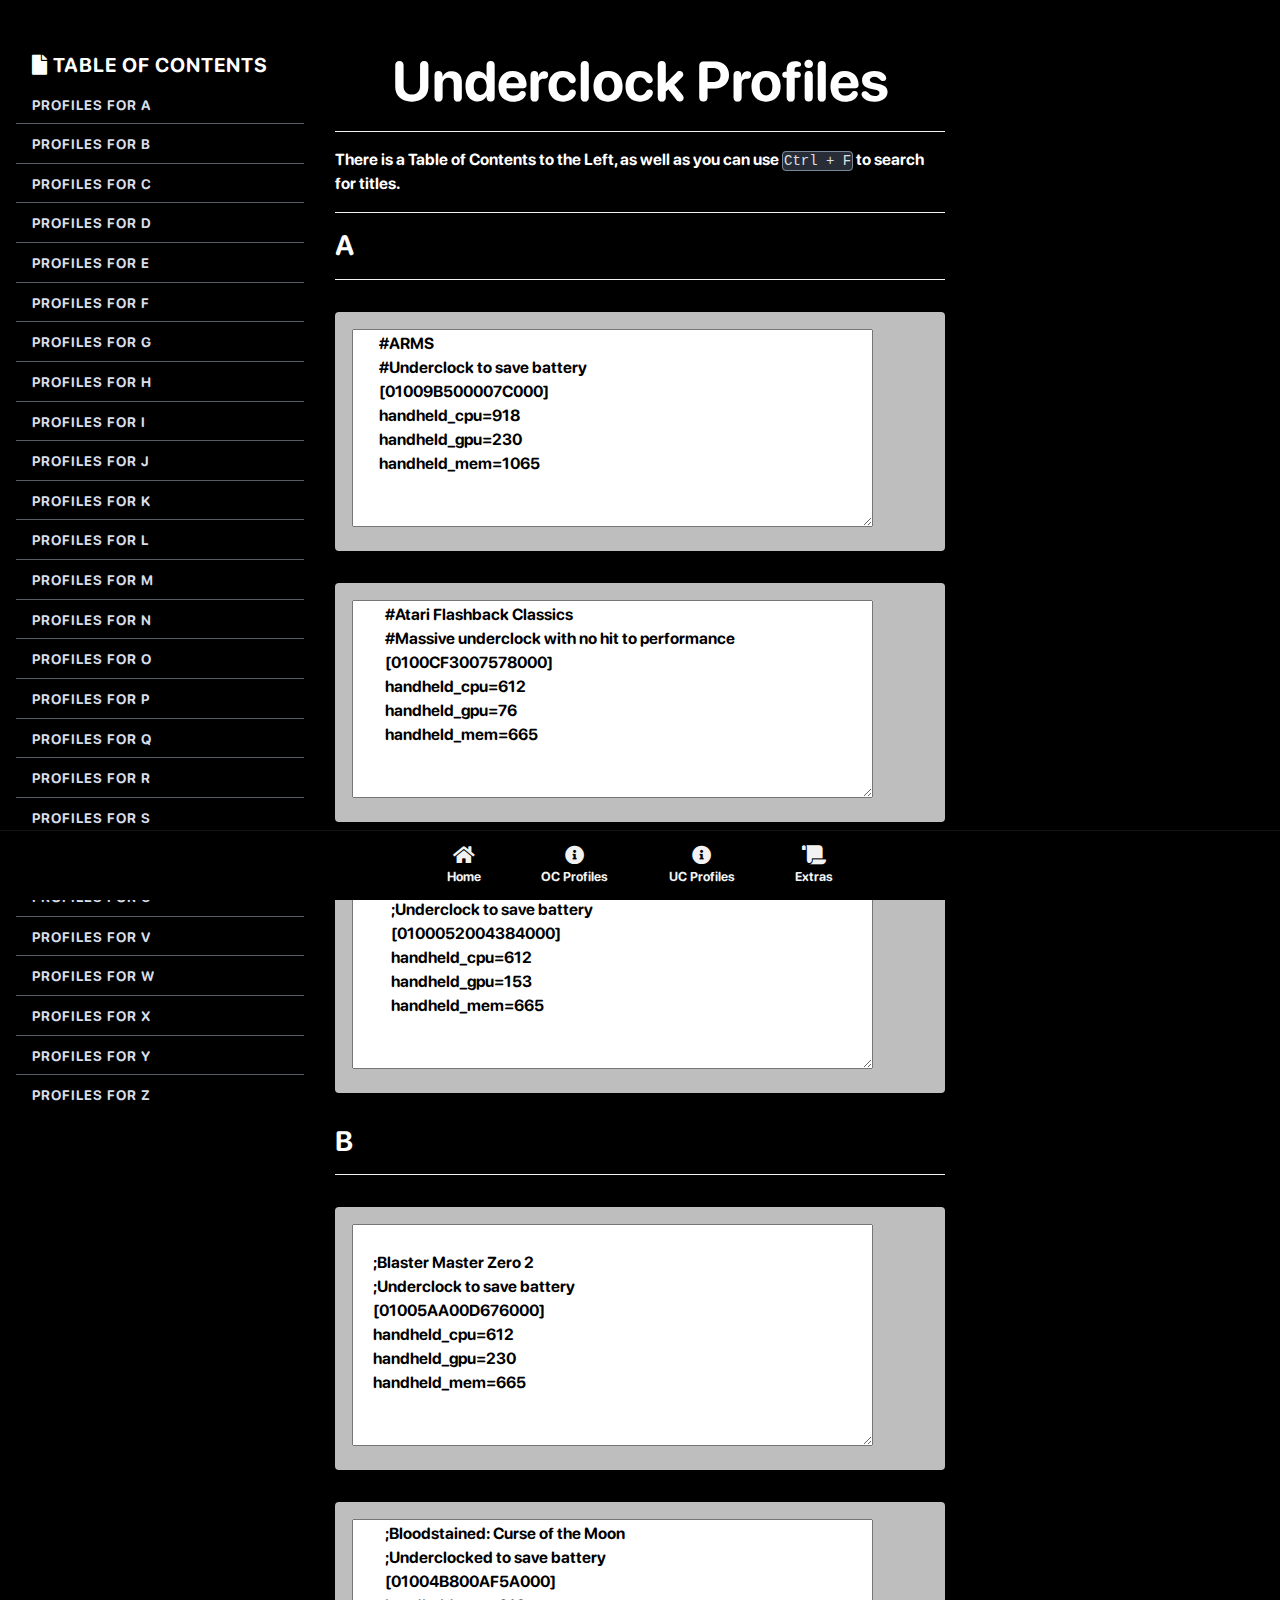
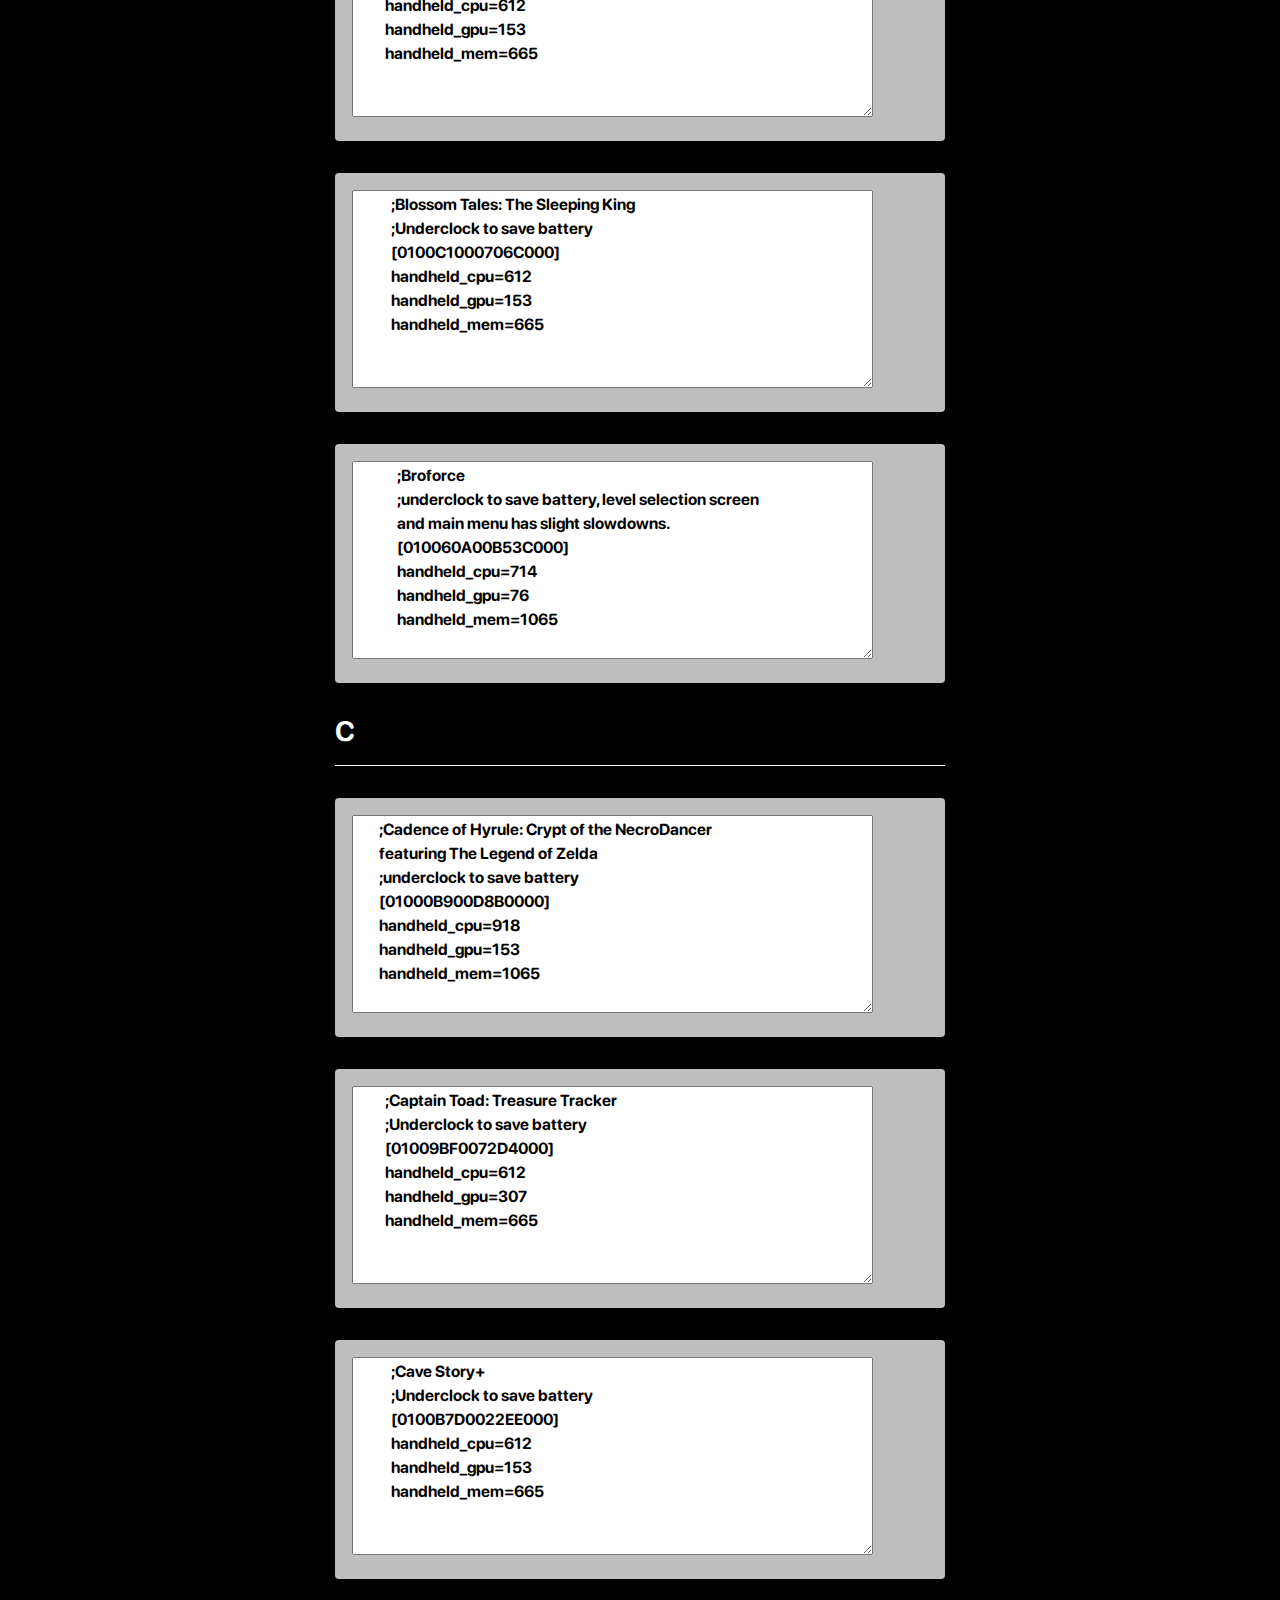
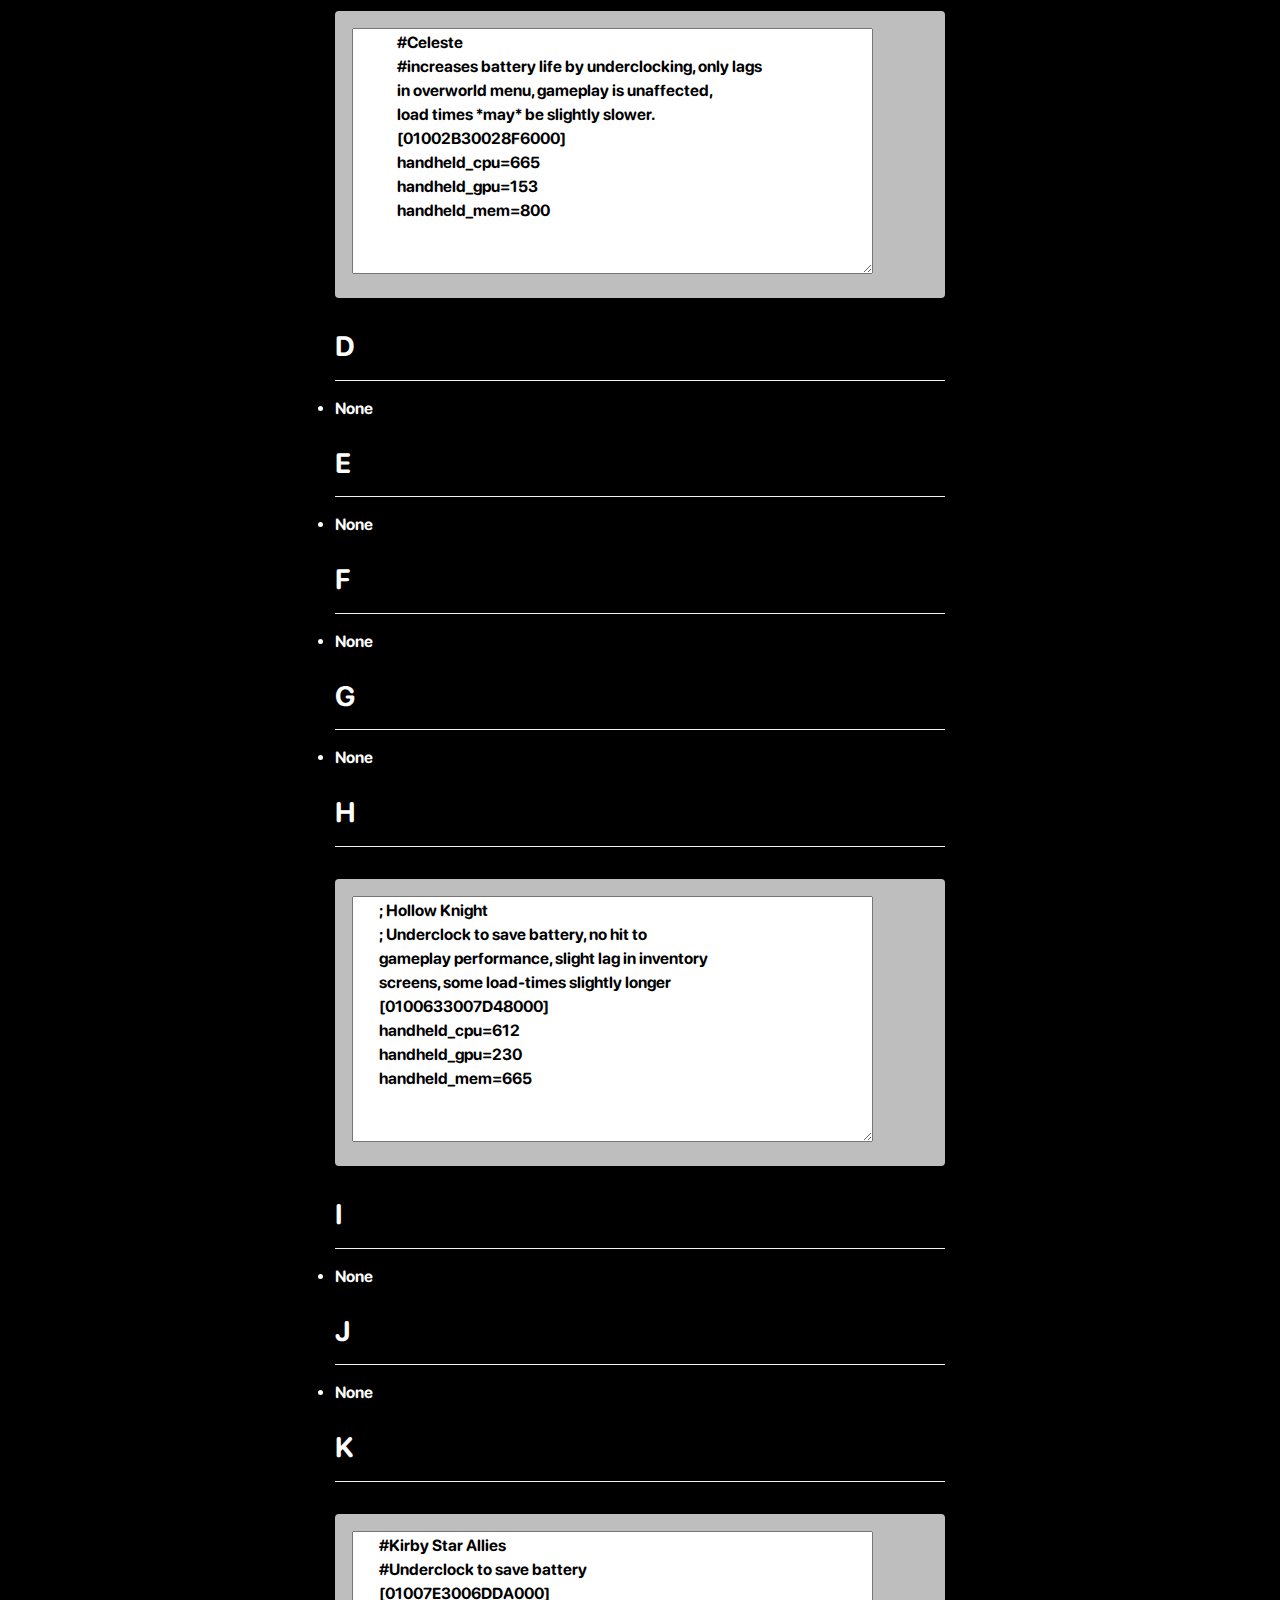
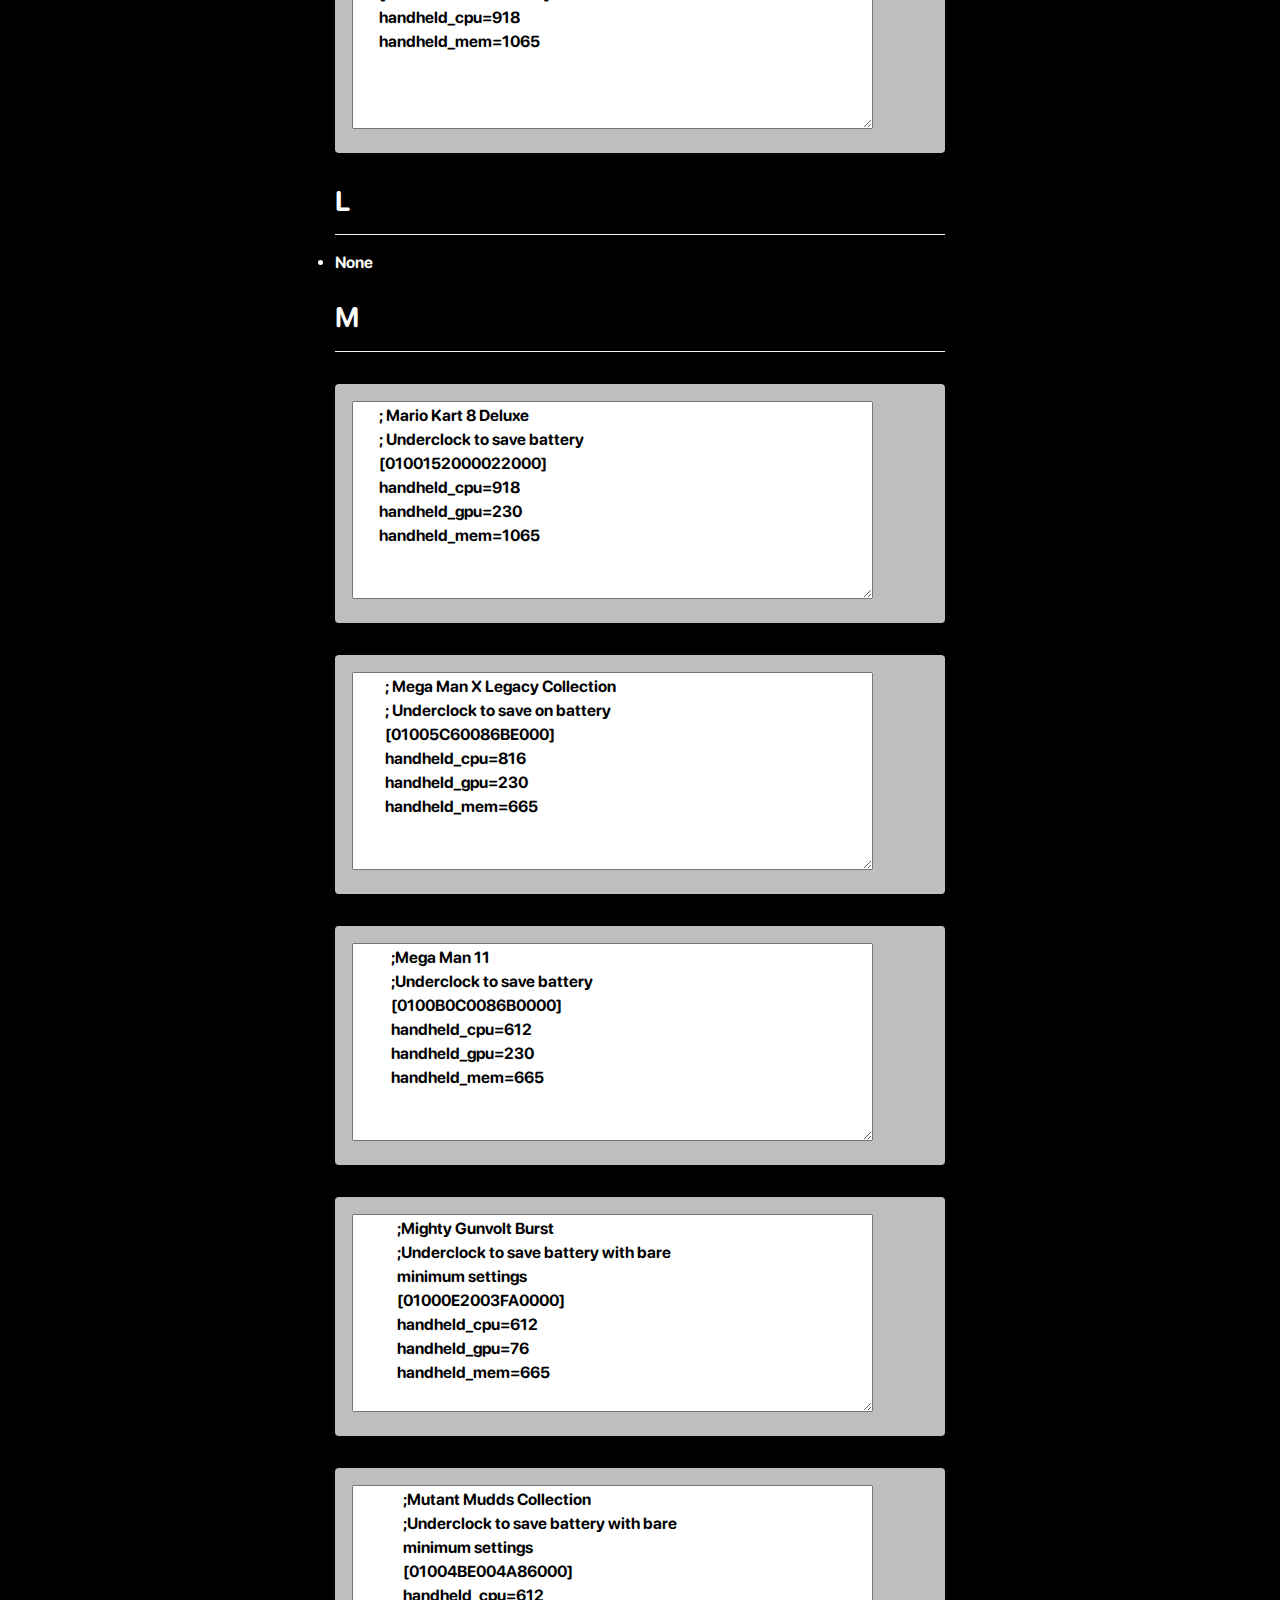
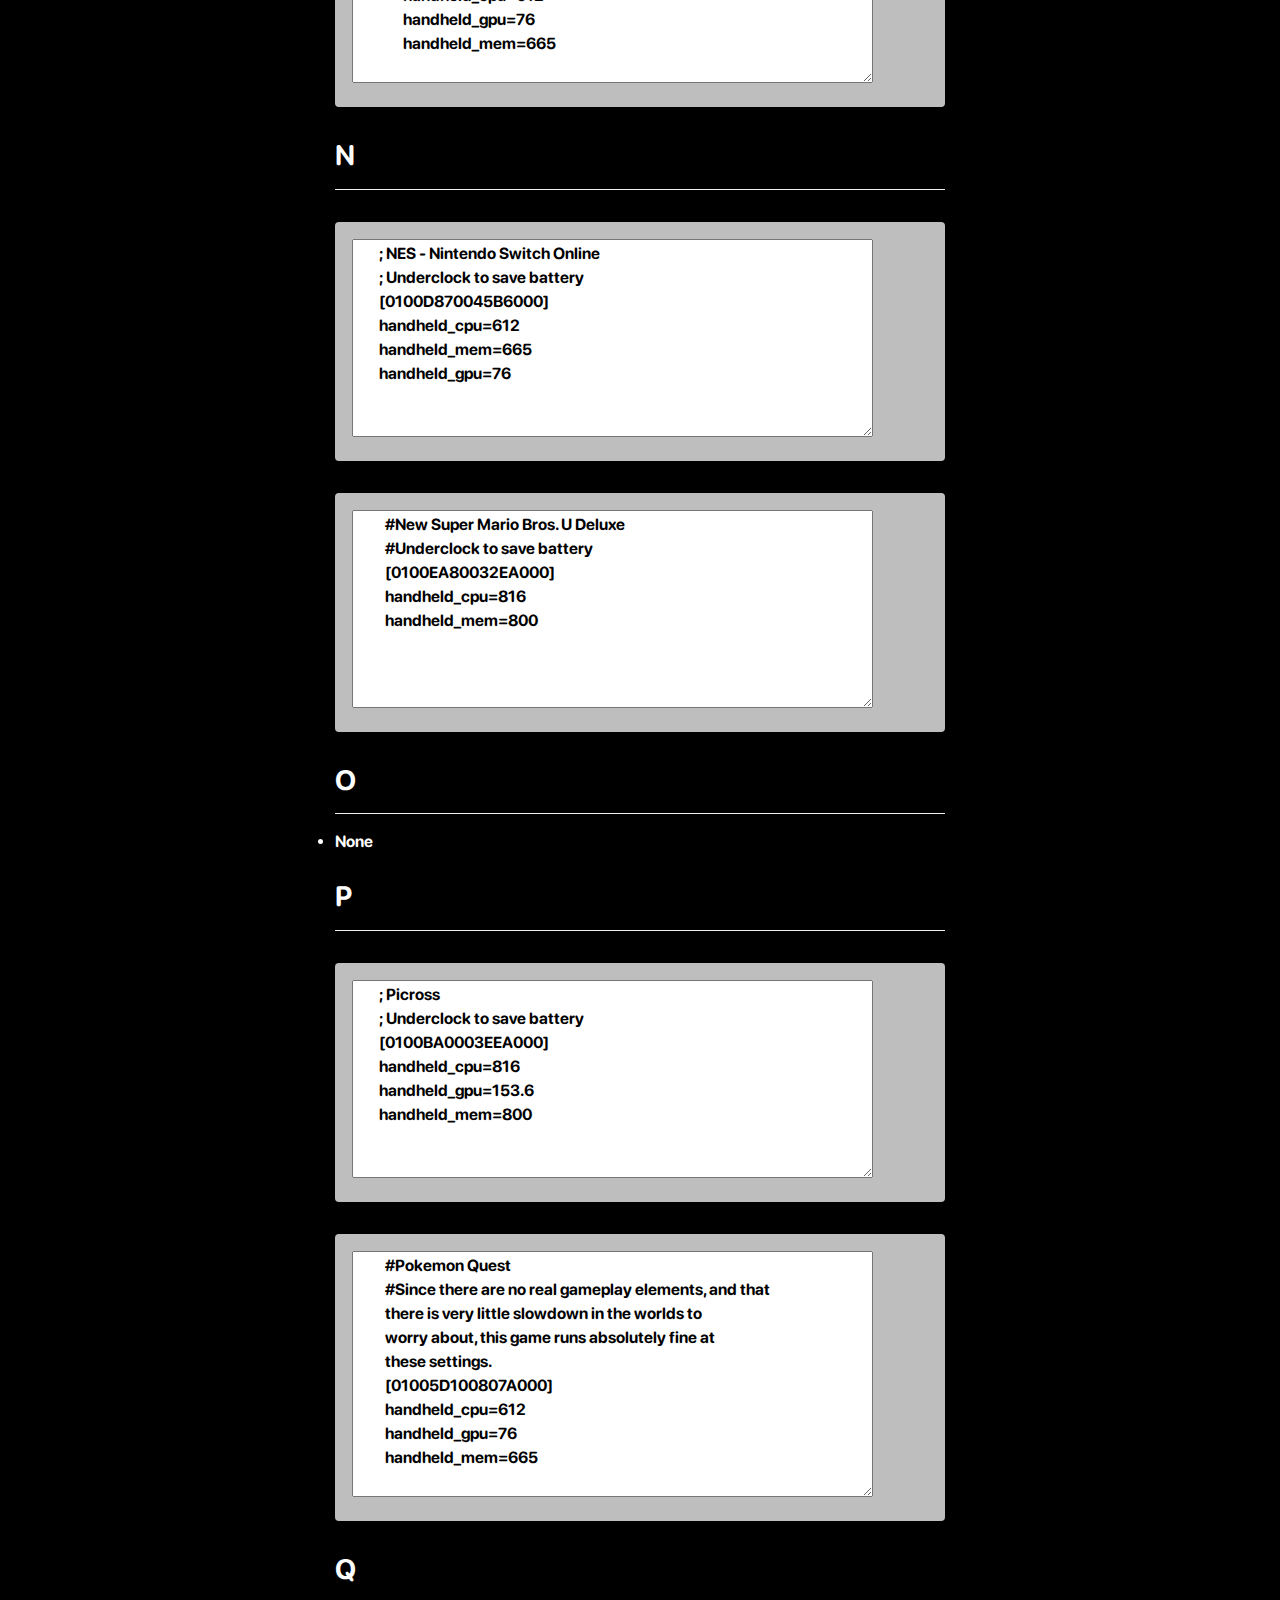
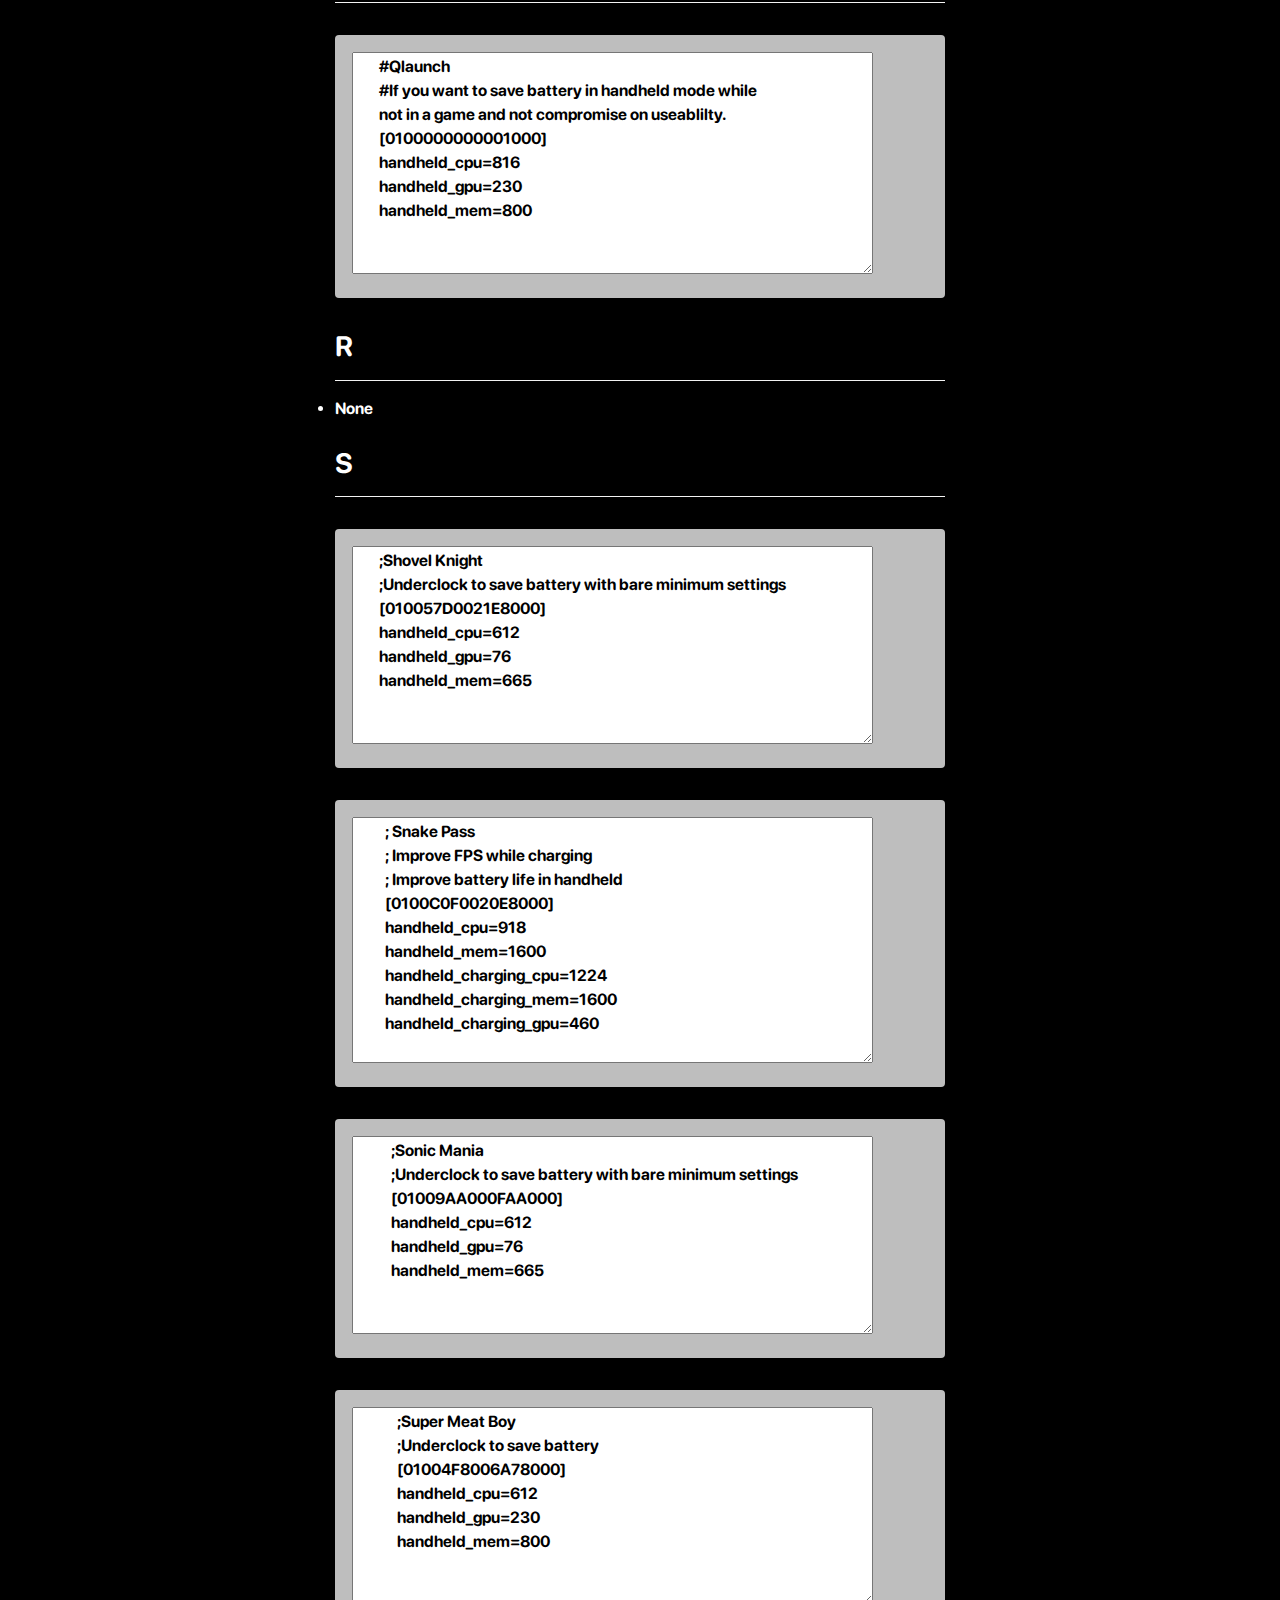
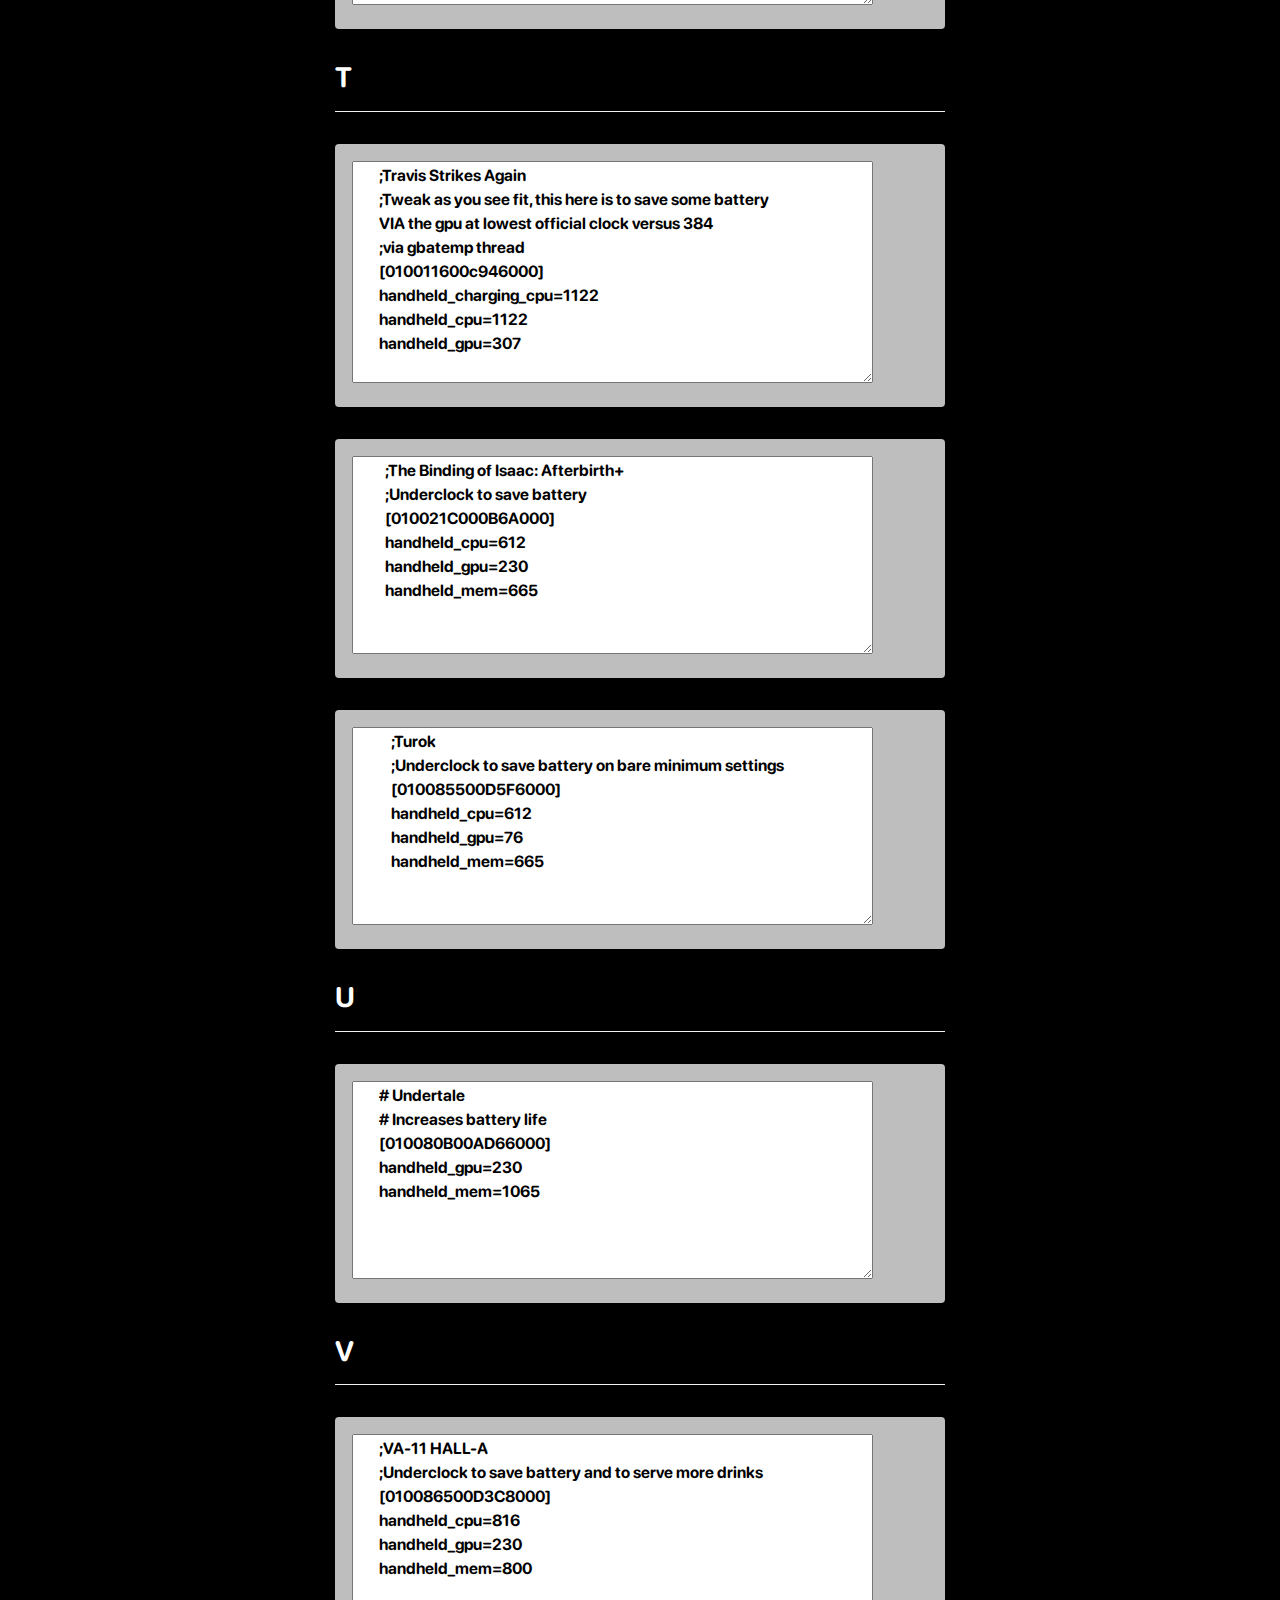
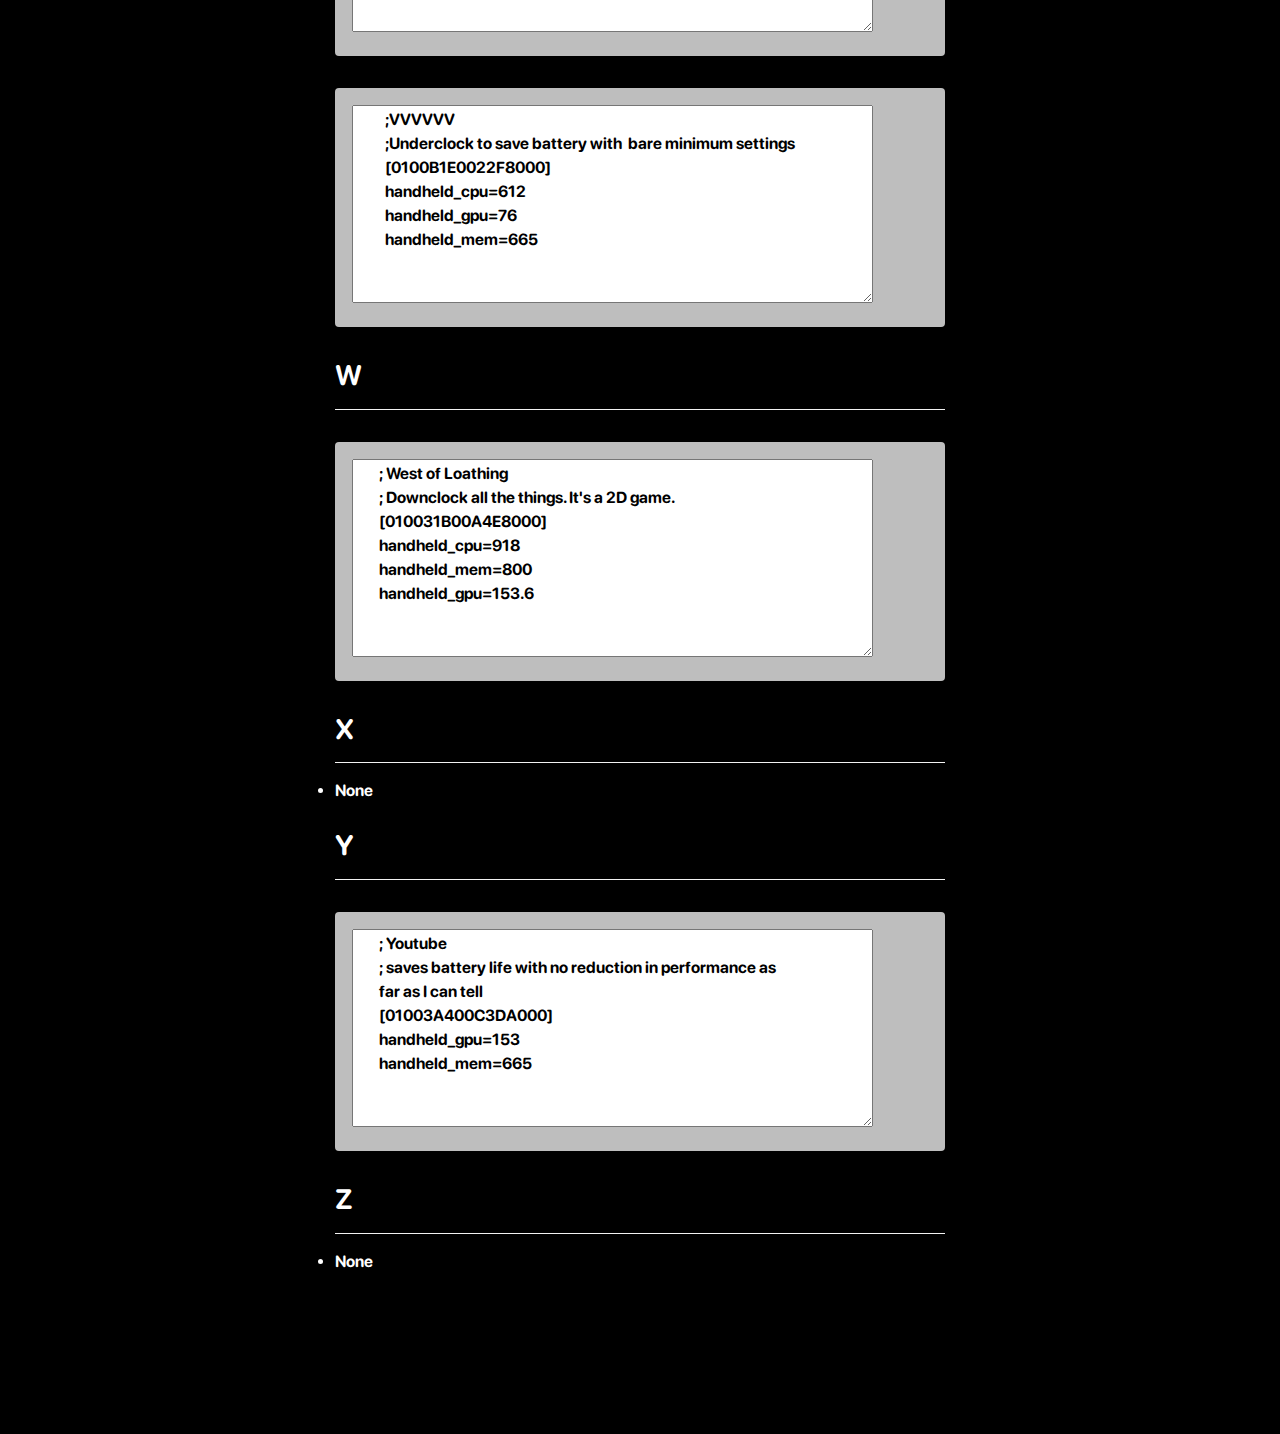
<file: UC/index.html>
<!DOCTYPE html>
<html lang="en">
  <head>
    <style>
.ul {
    list-style-type: none;
    margin: 0;
    padding: 0;
    overflow: hidden;
    background-color: #333;
}
.li {
    float: left;
}
.li a {
    display: block;
    color: white;
    text-align: center;
    padding: 14px 16px;
    text-decoration: none;
}
.li a:hover {
    background-color: #121;
}
table {
    margin-bottom: 5%;
}
</style>
<link href="../src/stylesheets/bootstrap.min.css" rel="stylesheet" type="text/css">
<link href="../src/stylesheets/style.css" rel="stylesheet" type="text/css">


        <meta charset="utf-8">
        <meta name="viewport" src="width=device-width, initial-scale=1, shrink-to-fit=no">
        <title>Underclock Profiles</title>
        <script src="../src/js/jquery.min.js"></script>
        <link href="https://cdnjs.cloudflare.com/ajax/libs/font-awesome/5.8.2/css/all.css" rel="stylesheet" type="text/css">

        <link rel="shortcut icon" href="../src/images/icon.png" type="image/x-icon" />
        <link rel="icon" href="../src/images/icon.png" type="image/x-icon" />
        <script src="../src/js/bootstrap.bundle.min.js"></script>
        <script src="../src/js/main.js"></script>
        <link href="../src/stylesheets/bootstrap.min.css" rel="stylesheet" type="text/css">
        <link href="../src/stylesheets/style.css" rel="stylesheet" type="text/css">
                
        <meta name="site-name" content="Sys Clk Database">
        <meta name="description" content="Overclock and Underclock profiles for Sys Clk">
        <meta name="keywords" content="#">
        <meta name="author" content="That-Kidd">
    
        <!-- OG Meta Tags-->
        <meta property="og:title" content="Sys Clk DB">
        <meta property="og:description" content="Overclock and Underclock profiles for Sys Clk">        
        <meta property="og:image" src="./src/images/icon.png">

    </head>
    <body>
      <div class="toolbar">
      <div class="toolbar-item">
       <a href="../"><i class="fas fa-home ti"></i>
        <p>Home</p>
         </a>
          </div>
      <div class="toolbar-item">
        <a href="../OC/"><i class="fas fas fa-info-circle ti"></i>
          <p>OC Profiles</p>
          </a>
           </div>
      <div class="toolbar-item">
        <a href="../UC/"><i class="fas fas fa-info-circle ti"></i>
          <p>UC Profiles</p>
            </a>
             </div>
      <div class="toolbar-item">
        <a href="../extras/"><i class="fas fa-scroll ti"></i>
          <p>Extras</p>
            </a>
              </div>
                </div>
                  <!--Fix the spacing belowVVVV-->  
            <div class="container-src container-fluid cntr">
            <div class="row">
              <div class="col-lg-3">
                <aside class="sidebar__right">
                    <nav class="toc">
                        <header><h4 class="nav__title"><i class="fas fa-file"></i> Table of Contents</h4></header>
                    <ul class="toc__menu" id="markdown-toc">
                   <li><a href="#A" id="markdown-toc-version-table">Profiles for A </a></li>
<li><a href="#B" id="markdown-toc-version-table">Profiles for B</a></li>
<li><a href="#C" id="markdown-toc-version-table">Profiles for C</a></li>
<li><a href="#D" id="markdown-toc-version-table">Profiles for D </a></li>
<li><a href="#E" id="markdown-toc-version-table">Profiles for E </a></li>
<li><a href="#F" id="markdown-toc-version-table">Profiles for F </a></li>
<li><a href="#G" id="markdown-toc-version-table">Profiles for G </a></li>
<li><a href="#H" id="markdown-toc-version-table">Profiles for H </a></li>
<li><a href="#I" id="markdown-toc-version-table">Profiles for I </a></li>
<li><a href="#J" id="markdown-toc-version-table">Profiles for J </a></li>
<li><a href="#K" id="markdown-toc-version-table">Profiles for K</a></li>
<li><a href="#L" id="markdown-toc-version-table">Profiles for L </a></li>
<li><a href="#M" id="markdown-toc-version-table">Profiles for M </a></li>
<li><a href="#N" id="markdown-toc-version-table">Profiles for N </a></li>
<li><a href="#O" id="markdown-toc-version-table">Profiles for O</a></li>
<li><a href="#P" id="markdown-toc-version-table">Profiles for P </a></li>
<li><a href="#Q" id="markdown-toc-version-table">Profiles for Q</a></li>
<li><a href="#R" id="markdown-toc-version-table">Profiles for R</a></li>
<li><a href="#S" id="markdown-toc-version-table">Profiles for S </a></li>
<li><a href="#T" id="markdown-toc-version-table">Profiles for T </a></li>
<li><a href="#U" id="markdown-toc-version-table">Profiles for U</a></li>
<li><a href="#V" id="markdown-toc-version-table">Profiles for V </a></li>
<li><a href="#W" id="markdown-toc-version-table">Profiles for W</a></li>
<li><a href="#X" id="markdown-toc-version-table">Profiles for X </a></li>
<li><a href="#Y" id="markdown-toc-version-table">Profiles for Y</a></li>
<li><a href="#Z" id="markdown-toc-version-table">Profiles for Z </a></li>
                    </ul>
                      </nav>
                    </aside>
                    </div>
                <div class="col-lg-6">
                    <h1 class="mt-5 h1-page-title" style="text-align:center;">Underclock Profiles</h1>
                    <hr>
                    <p>There is a Table of Contents to the Left, as well as you can use <code>Ctrl + F</code> to search for titles. <!--There is also a master list at the bottom of the page.--></p>
                    <hr>
<h3 id='A'>A</h3>
<hr>
<div class="alert white">
    <textarea readonly rows="8" cols="50">
        #ARMS
        #Underclock to save battery
        [01009B500007C000]
        handheld_cpu=918
        handheld_gpu=230    
        handheld_mem=1065
    </textarea>
  </div>
<div class="alert white">
      <textarea readonly rows="8" cols="50">
          #Atari Flashback Classics
          #Massive underclock with no hit to performance
          [0100CF3007578000]
          handheld_cpu=612
          handheld_gpu=76
          handheld_mem=665
      </textarea>
    </div>
<div class="alert white">
        <textarea readonly rows="8" cols="50">
            ;Axiom Verge
            ;Underclock to save battery
            [0100052004384000]
            handheld_cpu=612
            handheld_gpu=153
            handheld_mem=665
            
        </textarea>
      </div>
<h3 id='B'>B</h3>
<hr>
<div class="alert white">
    <textarea readonly rows="9" cols="50">
    
      ;Blaster Master Zero 2
      ;Underclock to save battery
      [01005AA00D676000]
      handheld_cpu=612
      handheld_gpu=230
      handheld_mem=665

    </textarea>
  </div>
<div class="alert white">
      <textarea readonly rows="8" cols="50">
          ;Bloodstained: Curse of the Moon
          ;Underclocked to save battery
          [01004B800AF5A000]
          handheld_cpu=612
          handheld_gpu=153
          handheld_mem=665
      </textarea>
    </div>
<div class="alert white">
        <textarea readonly rows="8" cols="50">
            ;Blossom Tales: The Sleeping King
            ;Underclock to save battery
            [0100C1000706C000]
            handheld_cpu=612
            handheld_gpu=153
            handheld_mem=665
        </textarea>
      </div>
<div class="alert white">
          <textarea readonly rows="8" cols="50">
              ;Broforce
              ;underclock to save battery, level selection screen 
              and main menu has slight slowdowns. 
              [010060A00B53C000]
              handheld_cpu=714
              handheld_gpu=76
              handheld_mem=1065
          </textarea>
        </div>
<h3 id='C'>C</h3>
<hr>
<div class="alert white">
    <textarea readonly rows="8" cols="50">
        ;Cadence of Hyrule: Crypt of the NecroDancer 
        featuring The Legend of Zelda
        ;underclock to save battery
        [01000B900D8B0000]
        handheld_cpu=918
        handheld_gpu=153
        handheld_mem=1065
    </textarea>
  </div>
<div class="alert white">
      <textarea readonly rows="8" cols="50">
          ;Captain Toad: Treasure Tracker
          ;Underclock to save battery
          [01009BF0072D4000]
          handheld_cpu=612
          handheld_gpu=307
          handheld_mem=665
      </textarea>
    </div>
<div class="alert white">
        <textarea readonly rows="8" cols="50">
            ;Cave Story+
            ;Underclock to save battery
            [0100B7D0022EE000]
            handheld_cpu=612
            handheld_gpu=153
            handheld_mem=665
        </textarea>
      </div>
<div class="alert white">
          <textarea readonly rows="10" cols="50">
              #Celeste
              #increases battery life by underclocking, only lags 
              in overworld menu, gameplay is unaffected, 
              load times *may* be slightly slower.
              [01002B30028F6000]
              handheld_cpu=665
              handheld_gpu=153
              handheld_mem=800
              
          </textarea>
        </div>
<h3 id='D'>D</h3>
<hr>
<li>None</li>
<br/>
<h3 id='E'>E</h3>
<hr>
<li>None</li>
<br/>
<h3 id='F'>F</h3>
<hr>
<li>None</li>
<br/>
<h3 id='G'>G</h3>
<hr>
<li>None</li>
<br/>
<h3 id='H'>H</h3>
<hr>
<div class="alert white">
    <textarea readonly rows="10" cols="50">
        ; Hollow Knight
        ; Underclock to save battery, no hit to 
        gameplay performance, slight lag in inventory 
        screens, some load-times slightly longer
        [0100633007D48000]
        handheld_cpu=612
        handheld_gpu=230
        handheld_mem=665
        
    </textarea>
  </div>
<h3 id='I'>I</h3>
<hr>
<li>None</li>
<br/>
<h3 id='J'>J</h3>
<hr>
<li>None</li>
<br/>
<h3 id='K'>K</h3>
<hr>
<div class="alert white">
    <textarea readonly rows="8" cols="50">
        #Kirby Star Allies
        #Underclock to save battery
        [01007E3006DDA000]
        handheld_cpu=918
        handheld_mem=1065
    </textarea>
  </div>
<h3 id='L'>L</h3>
<hr>
<li>None</li>
<br/>
<h3 id='M'>M</h3>
<hr>
<div class="alert white">
    <textarea readonly rows="8" cols="50">
        ; Mario Kart 8 Deluxe
        ; Underclock to save battery
        [0100152000022000]
        handheld_cpu=918
        handheld_gpu=230
        handheld_mem=1065
    </textarea>
  </div>
<div class="alert white">
      <textarea readonly rows="8" cols="50">
          ; Mega Man X Legacy Collection
          ; Underclock to save on battery
          [01005C60086BE000]
          handheld_cpu=816
          handheld_gpu=230
          handheld_mem=665
      </textarea>
    </div>
<div class="alert white">
        <textarea readonly rows="8" cols="50">
            ;Mega Man 11
            ;Underclock to save battery
            [0100B0C0086B0000]
            handheld_cpu=612
            handheld_gpu=230
            handheld_mem=665
        </textarea>
      </div>
<div class="alert white">
          <textarea readonly rows="8" cols="50">
              ;Mighty Gunvolt Burst
              ;Underclock to save battery with bare 
              minimum settings
              [01000E2003FA0000]
              handheld_cpu=612
              handheld_gpu=76
              handheld_mem=665
          </textarea>
        </div>
<div class="alert white">
            <textarea readonly rows="8" cols="50">
                ;Mutant Mudds Collection
                ;Underclock to save battery with bare 
                minimum settings
                [01004BE004A86000]
                handheld_cpu=612
                handheld_gpu=76
                handheld_mem=665
            </textarea>
          </div>
<h3 id='N'>N</h3>
<hr>
<div class="alert white">
    <textarea readonly rows="8" cols="50">
        ; NES - Nintendo Switch Online
        ; Underclock to save battery
        [0100D870045B6000]
        handheld_cpu=612
        handheld_mem=665
        handheld_gpu=76
    </textarea>
  </div>
<div class="alert white">
      <textarea readonly rows="8" cols="50">
          #New Super Mario Bros. U Deluxe
          #Underclock to save battery
          [0100EA80032EA000]
          handheld_cpu=816
          handheld_mem=800
      </textarea>
    </div>
<h3 id='O'>O</h3>
<hr>
<li>None</li>
<br/>
<h3 id='P'>P</h3>
<hr>
<div class="alert white">
    <textarea readonly rows="8" cols="50">
        ; Picross
        ; Underclock to save battery
        [0100BA0003EEA000]
        handheld_cpu=816
        handheld_gpu=153.6
        handheld_mem=800
        
    </textarea>
  </div>
<div class="alert white">
      <textarea readonly rows="10" cols="50">
          #Pokemon Quest
          #Since there are no real gameplay elements, and that 
          there is very little slowdown in the worlds to 
          worry about, this game runs absolutely fine at 
          these settings.
          [01005D100807A000]
          handheld_cpu=612
          handheld_gpu=76
          handheld_mem=665
      </textarea>
    </div>
<h3 id='Q'>Q</h3>
<hr>
<div class="alert white">
    <textarea readonly rows="9" cols="50">
        #Qlaunch
        #If you want to save battery in handheld mode while 
        not in a game and not compromise on useablilty.
        [0100000000001000]
        handheld_cpu=816
        handheld_gpu=230
        handheld_mem=800
        
    </textarea>
  </div>
<h3 id='R'>R</h3>
<hr>
<li>None</li>
<br/>
<h3 id='S'>S</h3>
<hr>
<div class="alert white">
    <textarea readonly rows="8" cols="50">
        ;Shovel Knight
        ;Underclock to save battery with bare minimum settings
        [010057D0021E8000]
        handheld_cpu=612
        handheld_gpu=76
        handheld_mem=665
    </textarea>
  </div>
<div class="alert white">
      <textarea readonly rows="10" cols="50">
          ; Snake Pass
          ; Improve FPS while charging
          ; Improve battery life in handheld
          [0100C0F0020E8000]
          handheld_cpu=918
          handheld_mem=1600
          handheld_charging_cpu=1224
          handheld_charging_mem=1600
          handheld_charging_gpu=460
      </textarea>
    </div>
<div class="alert white">
        <textarea readonly rows="8" cols="50">
            ;Sonic Mania
            ;Underclock to save battery with bare minimum settings
            [01009AA000FAA000]
            handheld_cpu=612
            handheld_gpu=76
            handheld_mem=665
        </textarea>
      </div>
<div class="alert white">
          <textarea readonly rows="8" cols="50">
              ;Super Meat Boy
              ;Underclock to save battery
              [01004F8006A78000]
              handheld_cpu=612
              handheld_gpu=230
              handheld_mem=800
              
          </textarea>
        </div>
<h3 id='T'>T</h3>
<hr>
<div class="alert white">
    <textarea readonly rows="9" cols="50">
        ;Travis Strikes Again
        ;Tweak as you see fit, this here is to save some battery 
        VIA the gpu at lowest official clock versus 384
        ;via gbatemp thread
        [010011600c946000]
        handheld_charging_cpu=1122
        handheld_cpu=1122
        handheld_gpu=307
    </textarea>
  </div>
<div class="alert white">
      <textarea readonly rows="8" cols="50">
          ;The Binding of Isaac: Afterbirth+
          ;Underclock to save battery
          [010021C000B6A000]
          handheld_cpu=612
          handheld_gpu=230
          handheld_mem=665
      </textarea>
    </div>
<div class="alert white">
        <textarea readonly rows="8" cols="50">
            ;Turok
            ;Underclock to save battery on bare minimum settings
            [010085500D5F6000]
            handheld_cpu=612
            handheld_gpu=76
            handheld_mem=665
        </textarea>
      </div>
<h3 id='U'>U</h3>
<hr>
<div class="alert white">
    <textarea readonly rows="8" cols="50">
        # Undertale
        # Increases battery life
        [010080B00AD66000]
        handheld_gpu=230
        handheld_mem=1065
    </textarea>
  </div>
<h3 id='V'>V</h3>
<hr>
<div class="alert white">
    <textarea readonly rows="8" cols="50">
        ;VA-11 HALL-A
        ;Underclock to save battery and to serve more drinks
        [010086500D3C8000]
        handheld_cpu=816
        handheld_gpu=230
        handheld_mem=800 
    </textarea>
  </div>
<div class="alert white">
      <textarea readonly rows="8" cols="50">
          ;VVVVVV
          ;Underclock to save battery with  bare minimum settings
          [0100B1E0022F8000]
          handheld_cpu=612
          handheld_gpu=76
          handheld_mem=665
          
      </textarea>
    </div>
<h3 id='w'>W</h3>
<hr>
<div class="alert white">
    <textarea readonly rows="8" cols="50">
        ; West of Loathing
        ; Downclock all the things. It's a 2D game.
        [010031B00A4E8000]
        handheld_cpu=918
        handheld_mem=800
        handheld_gpu=153.6
    </textarea>
  </div>
<h3 id='X'>X</h3>
<hr>
<li>None</li>
<br/>
<h3 id='Y'>Y</h3>
<hr>
<div class="alert white">
    <textarea readonly rows="8" cols="50">
        ; Youtube
        ; saves battery life with no reduction in performance as 
        far as I can tell
        [01003A400C3DA000]
        handheld_gpu=153
        handheld_mem=665
    </textarea>
  </div>
<h3 id='Z'>Z</h3>
<hr>
<li>None</li>
<br/>
<!-- Will add this when both OC and UC master lists are done. Probably will release them together.
<p> You can grab the master list <a href='#'>here</a>.</p>
-->
                   

            </div>
        </div>
    </body>
</html>
</file>
<file: src/stylesheets/style.css>
body{
  background-color: black;
}
@font-face {
  font-family: SFPro-Rounded-Bold;
  src: url("../font/sf-pro/SF-Pro-Rounded-Bold.otf");
}
.h1, .h2, .h3, .h4, .h5, .h6, h1, h2, h3, h4, h5, h6 {
  font-family: SFPro-Rounded-Bold !important;
}
h5, .h5 {
  font-size: 1.5rem !important;
}
h4, .h4 {
  font-size: 1.25rem !important;
}
@media (min-width: 992px) {
  body {
    padding-top: 56px;
  }
}

.center {
  text-align: center
}
.ul {
  list-style-type: none;
  margin: 0;
  padding: 0;
  overflow: hidden;
  background-color: solid black;
  z-index: 120;
  font-family: SFPro-Rounded-Bold !important;
}
.navbar {
  background-color:solid black;
  
}
.col-lg-6 {
	margin-bottom: 7%;
}

body { 
  padding-top: 0px;
  text-rendering: optimizeLegibility !important;
  -webkit-font-smoothing: antialiased !important;
  -moz-transition: height .5s;
  -ms-transition: height .5s;
  -o-transition: height .5s;
  -webkit-transition: height .5s;
  transition: height .5s;
  padding-bottom: 3.5vw;
}

html, body {
  color:white;
  background-color: solid black;
  font-family: SFPro-Rounded-Bold
}

li {
  margin: 2px 0;
}

.card {
  color: #f2f2f2;
  background-color: solid black;
  border: 1px solid #f2f2f2;
}

hr {
  border-top: 1px solid #f2f2f2;
}

code {
  padding: 1px;
  background: #272c36;
  border: 1px solid lightslategrey;
  border-radius: 4px;
  color: rgb(221, 225, 230);
  white-space: nowrap;
}

.content-table {
  padding: 5px;
  color: #f2f2f2;
  background: #272c36;
  border: 1px solid rgb(22, 22, 22);
  border-radius: 4px;
  font-family: SFPro-Rounded-Bold !important;
}

.content-table-title {
  font-family: SFPro-Rounded-Bold !important;
  font-size: 150%;
}

.content-table-hr {
  border-top: 1px solid rgb(22, 22, 22);
}

.a-table {
  color: #b8d2df;
  text-decoration: underline;
}

.a-table:hover {
  color: #b8d2df;
  text-decoration: initial;
}

.a-table:visited {
  color: #8a9ea7;
  text-decoration: underline;
}

.a-table-section {
  display: block;
  padding-left: 15px;
}


.h1-page-title {
  display: block;
  font-size: 3.5em;
}

.info-box {
  margin: 2em 0;
  padding: 1em;
  background-color: #485e7b; 
  font-size: 1em !important;
  font-family: SFPro-Rounded-Bold !important;
  text-indent: initial;
  box-shadow: 0 2px 2px rgba(94,129,172,0.25) !important;
  color: #D8DEE9 !important;
  border-radius: 4px;
}



img:hover {
  color: #424242; 
  -webkit-transition: all .3s ease-in;
  -moz-transition: all .3s ease-in;
  -ms-transition: all .3s ease-in;
  -o-transition: all .3s ease-in;
  transition: all .3s ease-in;
  opacity: 1;
  transform: scale(1);
  -ms-transform: scale(1); /* IE 9 */
  -webkit-transform: scale(1); /* Safari and Chrome */
}

div#olli span#normal {
  display: inline;
}

div#olli:hover span#normal {
  display: none;
}

div#olli span#other {
  display: none;
}

div#olli:hover span#other {
  display: inline;
}
	.center {
    display: block;
    margin-left: auto;
    margin-right: auto;
    width: 50%;
    top:0px;
    left:0px;
    width: 100%;
    height: 100%;
}

.sidebar__right {
  margin-bottom: 1em;
  margin-top: 15%;
  /*
  position: -webkit-sticky !important;
  position: sticky !important;
  */
  overflow-y: auto;
}
article, aside, details, figcaption, figure, footer, header, hgroup, main, nav, section {
  display: block;
}
.toc {
  position: sticky;
  position: -webkit-sticky;
  overflow-y: auto;
  font-family: SFPro-Rounded-Bold;
  color: white;
  text-transform: uppercase;
  letter-spacing: 1px;
  background-color: solid black;
  border: 1px solid black;
  border-radius: 4px;
  box-shadow: 0 1px 1px rgba(0,0,0,0.125);
}
.toc .nav__title {
  color: #fff;
  font-size: 1em;
  background: solid black;
  border-top-left-radius: 4px;
  border-top-right-radius: 4px;
}
.nav__title {
  margin: 0;
  padding: 0.5rem 1rem;
  font-size: 1em;
  font-family: SFPro-Rounded-Bold !important;
}
.fa {
  display: inline-block;
  font: normal normal normal 14px/1 FontAwesome;
  font-size: inherit;
  text-rendering: auto;
  -webkit-font-smoothing: antialiased;
  -moz-osx-font-smoothing: grayscale;
}
.toc__menu {
  position: sticky;
  margin: 0;
  padding: 0;
  width: 100%;
  list-style: none;
  font-size: 1.25rem;
}
nav ul {
  margin: 0;
  padding: 0;
}
p, pre, blockquote, ul, ol, dl, figure, table, fieldset {
  orphans: 3;
  widows: 3;
}
ul, menu, dir {
  display: block;
  list-style-type: disc;
  -webkit-margin-before: 1em;
  -webkit-margin-after: 1em;
  -webkit-margin-start: 0px;
  -webkit-margin-end: 0px;
  -webkit-padding-start: 40px;
}
.toc__menu>li:last-child a {
  border-bottom: none;
}
.toc__menu a {
  display: block;
  padding: 0.5rem 1rem;
  color: #D8DEE9;
  font-size: .6875em;
  font-family: SFPro-Rounded-Bold !important;
  line-height: 1.5;
  border-bottom: 1px solid #585d66;
}
a:visited, a {
  color: #8a9ea7;
  text-decoration: none;
}
a:hover {
  color: #585d66;
  text-decoration: none;
}
nav a {
  text-decoration: none;
}

a.button {
  font-family: SFPro-Rounded-Bold;
  border-radius: 8px;
  font-weight: bold !important;
  padding: 1em;
  font-size: 1em;
  outline: none !important;
  border: none !important;
  text-decoration: none;
  margin-top: 5%;
  margin-bottom: 5%;
  margin-left: 15px;
  margin-right: 15px;
  white-space: pre;
  display: inline-block;
  text-indent: initial;
}
div.space {
  margin: 7%;
}
.wide {
 padding-left: 16% !important;
 padding-right: 16% !important;
}
.wider {
  padding-left: 26% !important;
  padding-right: 26% !important;
}
.alert {
  font-family: SFPro-Rounded-Bold;
  font-weight: bolder !important;
  font-size: 1em !important;
  padding: 1em;
  margin: 2em 0;
  text-indent: initial;
  border-radius: 4px;
}

.black {
  background-color: rgb(39, 39, 39);
  color: rgb(190, 190, 190);
}

.white {
  color: rgb(39, 39, 39);
  background-color: rgb(190, 190, 190);
}
.gray {
  background-color: #7D8189;
  color: rgb(243, 243, 243) !important;
}
.green {
  background-color: #3a8f49;
  color: #dcffe3 !important;
}
.yellow {
  background-color: #c7b300;
  color: #fffde8 !important;
}
.red {
  background-color: #d65858; 
  color: #ffe2e2 !important;
}
.pink {
  background-color: #e26a6a; 
  color: #ffc1c1 !important;
}
.orange {
  background-color: #ffa600;
  color: #fff5e3 !important;
}
.blue {
  background-color: #4c40ff;
  color: #dad7ff !important;
}
.sky-blue {
  background-color: #00a6cf;
  color: #caf4ff !important;
}
.violet {
  background-color: #ae00da;
  color: #f4c1ff !important;
}

.alert a {
  text-decoration: none;
}
.white a, .white a:visited {
  color: rgb(27, 27, 27) !important
}
.white a:hover {
  color: rgb(0, 0, 0) !important
}
.black a, .black a:visited {
  color: rgb(167, 167, 167) !important
}
.black a:hover {
  color: rgb(116, 116, 116) !important
}
.gray a, .gray a:visited {
  color: rgb(206, 206, 206) !important
}
.gray a:hover {
  color: rgb(155, 155, 155) !important
}
.green a, .green a:visited {
  color: #80ff99 !important
}
.green a:hover {
  color: #61c475 !important
}
.yellow a, .yellow a:visited {
  color: rgb(255, 239, 93) !important
}
.yellow a:hover {
  color: rgb(255, 234, 45) !important
}
.red a, .red a:visited {
  color: #ff9393 !important
}
.red a:hover {
  color: #eb7676 !important
}
.pink a, .pink a:visited {
  color: #c25656 !important; 
}
.pink a:hover {
  color: #c93a3a !important; 

}
.orange a, .orange a:visited {
  color: #ffd381 !important
}
.orange a:hover {
  color: #ffbf48 !important
}
.blue a, .blue a:visited {
  color: #9992ff !important
}
.blue a:hover {
  color: #665cff !important
}
.sky-blue> a, .sky-blue a:visited {
  color: #84e6ff !important
}
.sky-blue a:hover {
  color: #5fb8cc !important
}
.violet> a, .violet a:visited {
  color: #eb90ff !important
}
.violet a:hover {
  color: #e579fd !important
}

a.button.gray:hover {
  color: rgb(167, 167, 167)  !important;
  background-color: rgb(68, 68, 68)
}
a.button.green:hover {
  color: #80ff99  !important;
  background-color: #196e29
}
a.button.yellow:hover {
  color: #ffef5d  !important;
  background-color: #a0942c
}
a.button.red:hover {
  color: #ff9191 !important;
  background-color: #912424
}
a.button.pink:hover {
  background-color: #e44444; 
  color: #ff8a8a !important;
}
a.button.orange:hover {
  color: #ffd381 !important;
  background-color: #b87700
}
a.button.blue:hover {
  color: #5e57c9 !important;
  background-color: #0e00d1
}
a.button.sky-blue:hover {
  color: #84e6ff !important;
  background-color: #007896
}
a.button.violet:hover {
  color: #eb90ff !important;
  background-color: #8900ac

}


td > a, td > a:visited {
  color: rgb(155, 155, 155)
}
td > a:hover {
  color: rgb(99, 99, 99)
}



b, i, div, strong, em, blockquote, p, .dropdown-content, li, q, span, figure, img, h1, h2, header, input, a, tr, td, form, button, input[type="submit"], .btn, #goog-wm-sb, .highlight, .archive__item-teaser {
  -moz-transition: width 0.5s ease-in-out, left 0.5s ease-in-out;
  -webkit-transition: width 0.5s ease-in-out, left 0.5s ease-in-out;
  -moz-transition: width 0.5s ease-in-out, left 0.5s ease-in-out;
  -o-transition: width 0.5s ease-in-out, left 0.5s ease-in-out;
  transition: width 0.5s ease-in-out, left 0.5s ease-in-out;
  animation: slide-up 0.25s ease;
  transition: all .5s linear;
}


.displayTooSmall {
  display: none;
  width: 100%;
  height: 100%;
  background-color: white;
  color: black;
}

table {
  margin-bottom: 1em;
  width: 100%;
  font-family: SFPro-Rounded-Bold;
  font-size: .75em;
  border-collapse: collapse;
  border: 1px solid #bdc1c4 !important;
  text-align: center;
  orphans: 3;
  widows: 3;
  display: table;
  border-collapse: separate !important;
  border-spacing: 2px !important;
  border-color: grey !important;
}
colgroup {
  display: table-column-group;
}
thead {
  background-color: #3d424a;
  border-bottom: 1px solid #bdc1c4 !important;
  color: #88C0D0;
}
tr, td, th {
  vertical-align: middle;
}

td {
  padding: 0.75em;
  border-bottom: 1px solid #bdc1c4 !important;
  border-right: 1px solid #bdc1c4 !important;
  font-size: 12pt;
}
th {
  padding: 0.75em;
  font-family: SFPro-Rounded-Bold !important;
  text-align: left;
  border-right: 1px solid #bdc1c4 !important;
  font-size: 14pt;
}

@media (max-width: 400px) {
  .hide {
    display: none !important;
  }
}

@media (max-width: 768px) {
  .col-lg-3 {
    display: none !important;
  }
}

iframe {
  margin-top: 15px;
}
.faq {
  margin-top: 5%;
  margin-bottom: 5%;
}
.faq * p {
  margin-top: 5px;
  margin-bottom: 10px;
}
.faq * h3 {
  margin-top: 25px;
  margin-bottom: 3px;
}
hr.short {
  width: 33%;
  margin-left: -0.01%;
}
.li > a, li > a:visited {
  color: #fff;
  text-decoration: none
  
}
.li > a:hover {
  color: rgb(151, 151, 151);
  text-decoration: none;
  border-radius: 15px;
}

.notice--info {
  margin: 2em 0 !important;
  padding: 1em;
  font-size: .75em !important;
  text-indent: initial;
  font-family: SFPro-Rounded-Bold !important;
  background-color: #485e7b;
  border-radius: 4px;
  box-shadow: 0 1px 1px rgba(94,129,172,0.25);
}
.dropdown {
  overflow: hidden;
  animation: slide-up 0.50s ease;
  font-family: SFPro-Rounded-Bold !important;

}

.dropdown .dropbtn {
  font-family: SFPro-Rounded-Bold !important;

  border: none;
  outline: none;
  color: white;
  padding: 14px 16px;
  background-color: #333;;
  text-align: center;
  margin: 2px 0;
  animation: slide-up 0.50s ease;
}

.dropdown-content {
  font-family: SFPro-Rounded-Bold !important;

  display: none;
  background-color: #333;;
  max-width: 400px;
  box-shadow: 0px 8px 16px 0px rgba(0,0,0,0.2);
  z-index: 100;
  animation: slide-up 0.50s ease;
}

.dropdown-content a {
  float: none;
  color: white;
  background-color: #333;;
  padding: 12px 16px;
  text-decoration: none;
  display: block;
  text-align: left;
  animation: slide-up 0.50s ease;
}
.dropdown-content > a {
  z-index: 9000;
}

.dropdown-content a:hover {
  background-color: rgb(19, 19, 19);;
  border-radius: 15px;
}

.dropdown:hover .dropdown-content {
  display: block;
} 
.navbar a:hover, .dropbtn:hover {
  background-color: rgb(19, 19, 19);
  border-radius: 15px;
}
@media (min-width: 391px ) {
  .overflow-nav {
    display: block !important;
  }
  a.overflow-nav-drp {
    display: none !important;
  }
}
@media (max-width: 390px) {
  .overflow-nav {
    display: none !important;
  }
  .dropdown-content a.overflow-nav-drp:hover {
    background-color: rgb(19, 19, 19);;
    border-radius: 15px;
    display: block !important;
  }
}

@keyframes slide-up {
  0% {
      opacity: 0;
      transform: translateY(-20px);
  }
  100% {
      opacity: 1;
      transform: translateY(0);
  }
}

.toolbar {
  text-align: center;
  border-top: 1.5px solid rgb(20, 21, 24);
  background-color: black;
  overflow: hidden;
  position: fixed;
  bottom: 0;
  width: 100%;
  font-family: SFPro-Rounded-Bold !important;
  z-index: 9999
}
.toolbar .toolbar-item {
  display: inline-block;
  margin-left: 1vw;
  margin-right: 1vw;
  text-align: center;
  padding: 14px 16px;
  text-decoration: none;
  font-size: 1vw;
  width: fit-content;
}
.toolbar * a {
  color: #f2f2f2 !important;
}
a p, a i {
  display: block;
  color: #f2f2f2 !important;
}
a p {
  margin: 0
}
.ti {
  font-size: 1.5vw;
}
@media (max-width: 892px) {
  .ti {
    font-size: 3vw;
  }
  .toolbar .toolbar-item {
    font-size: 2vw;
  }
  body {
    padding-bottom: 5vw;
  }
}
@media (max-width: 592px) {
  .ti {
    font-size: 4.4vw;
  }
  .toolbar .toolbar-item {
    font-size: 3.3vw;
  }
  body {
    padding-bottom: 7.7vw;
  }
}
@media (max-width: 386px) {
  .ti {
    font-size: 6vw;
  }
  .toolbar .toolbar-item {
    font-size: 4vw;
  }
  body {
    padding-bottom: 10vw;
  }
}

#kidd li a:link {
  color: white;
}
#kidd li a:visited{
  color: purple;
}

#kidd li a:hover{
  color: #3a8f49;
}
#kiddfooter ul{
  text-align: center;
}
#kiddfooter li{
  text-decoration: none;
  list-style-type: none;
  overflow: hidden;
  float: left;
  text-align: center;
}
::-webkit-scrollbar {
  display: none;
  }
</file>
